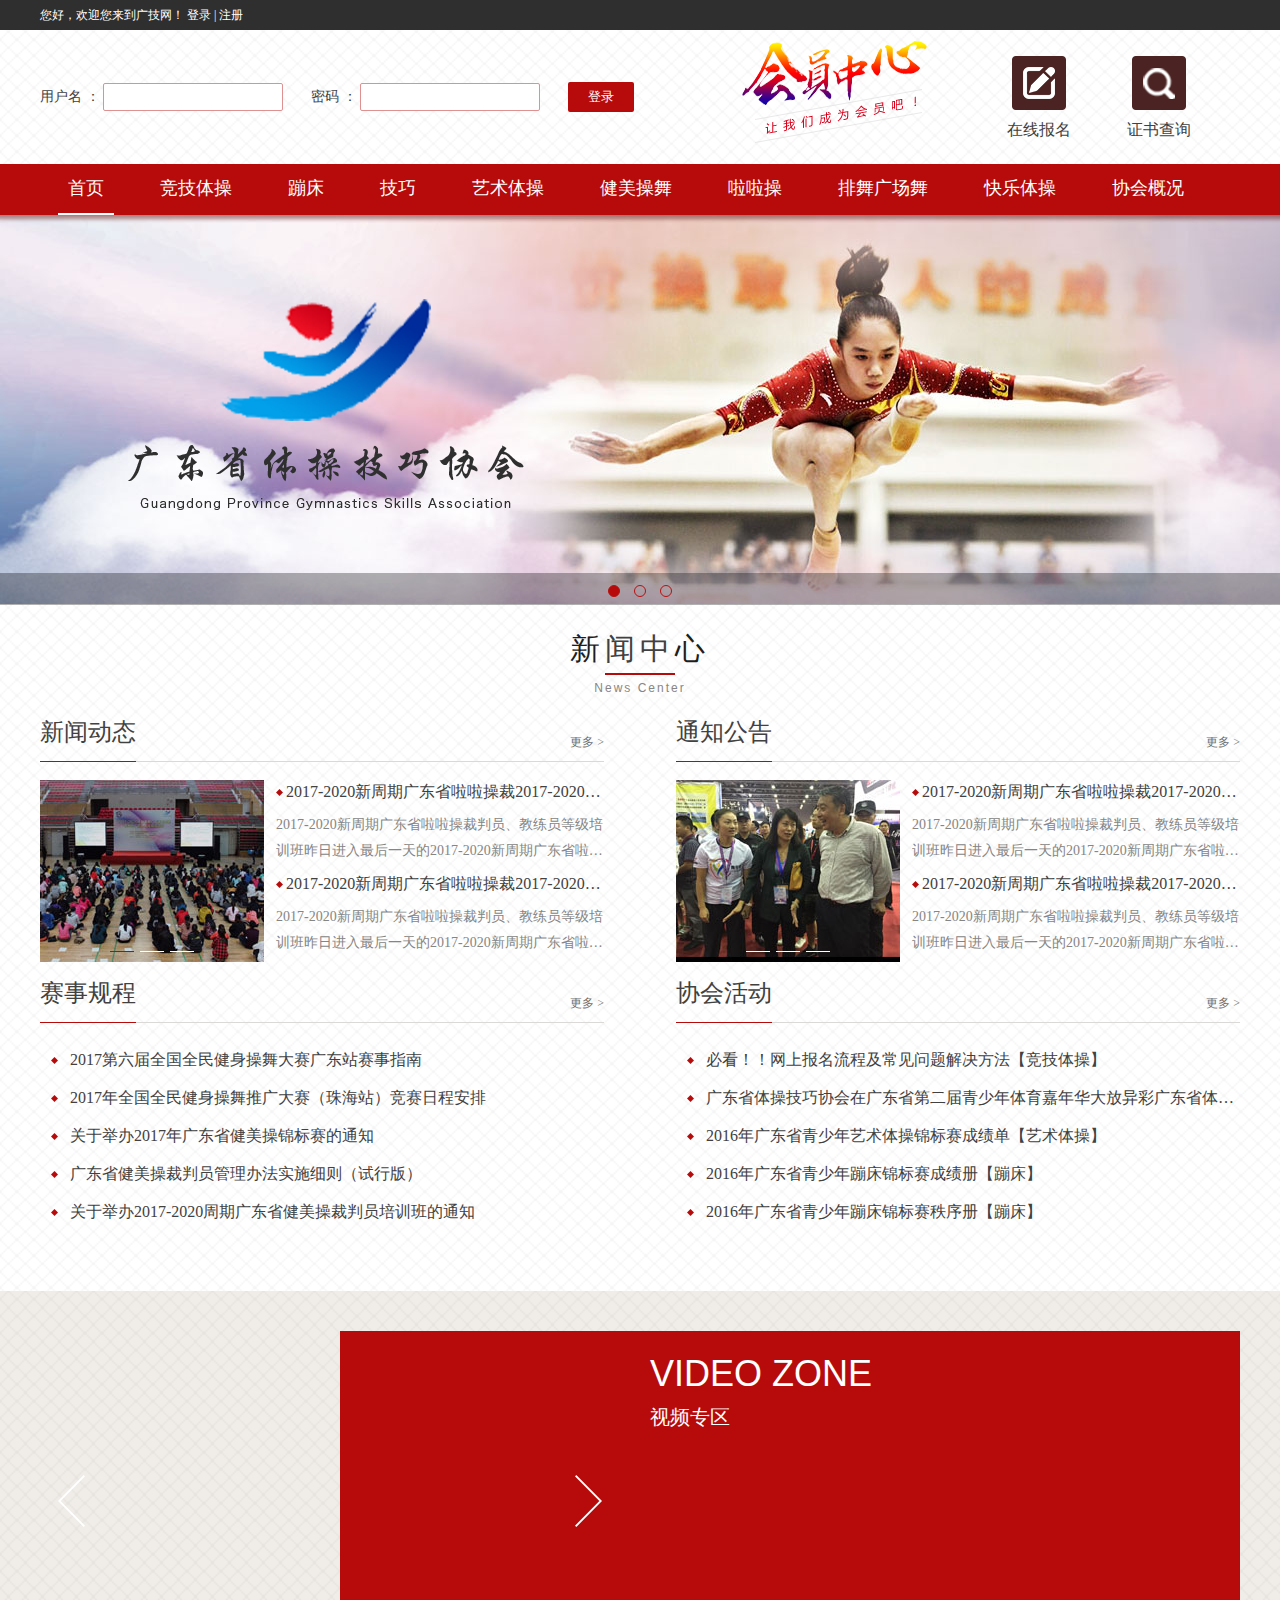
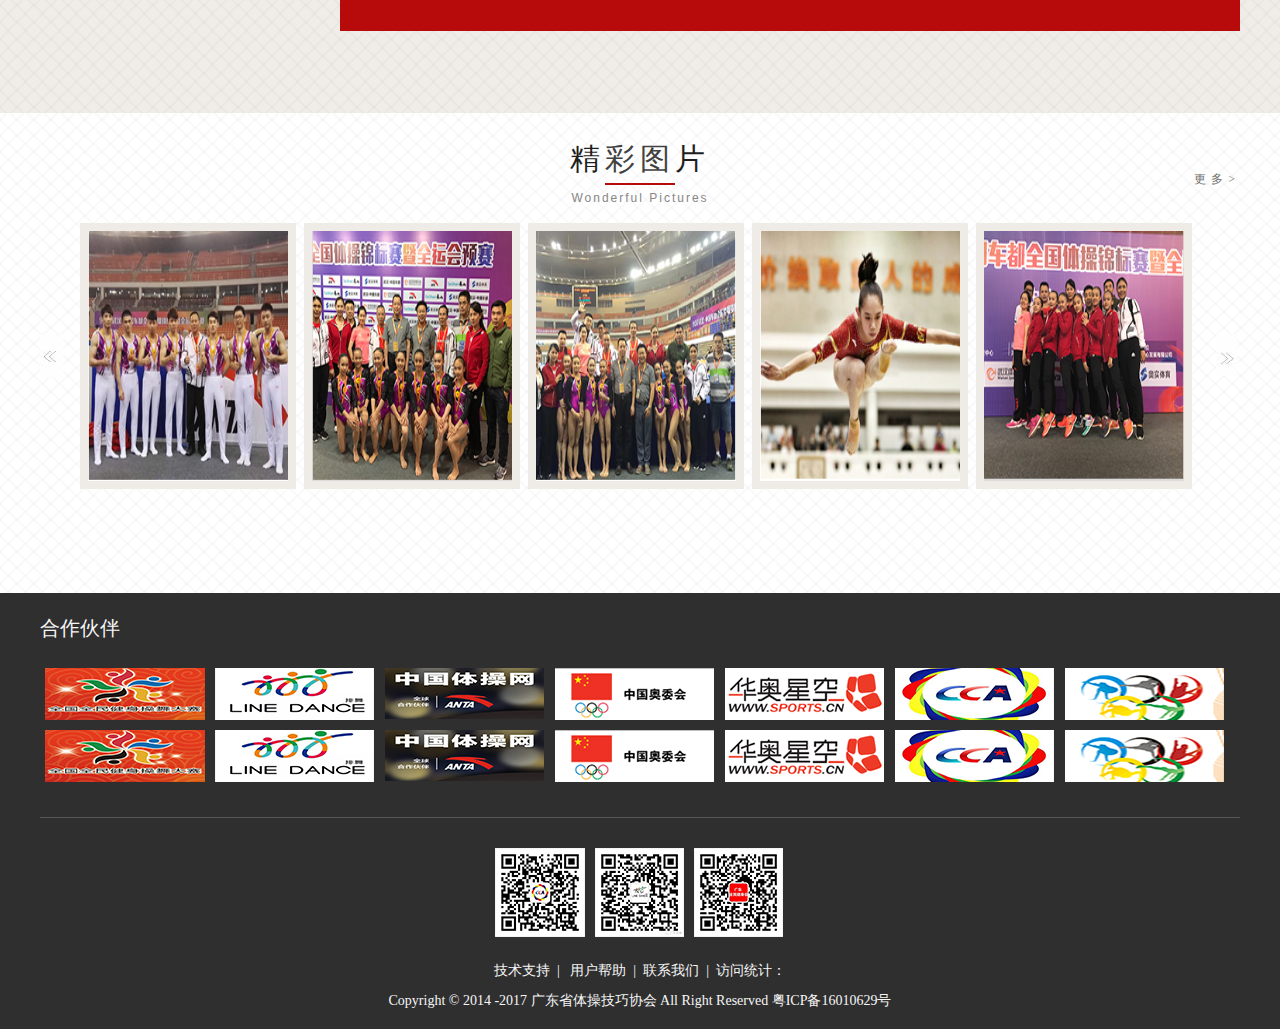
<file: index.html>
<html>
<head>
<title></title>
<meta charset="UTF-8"/>
<link rel="stylesheet" type="text/css" href="css/style.css"/>
<script src="js/jquery-1.11.1.js" type="text/javascript" charset="utf-8"></script>
<!--<script src="js/picjs.js" type="text/javascript" charset="utf-8"></script>-->
</head>
<body>
<!--top-->
<div class="top">
	<div class="login-bar">
		<p>您好，欢迎您来到广技网！ <a href="#">登录</a> | <a href="#">注册</a></p>
	</div>
	
	<div class="g-member">
		<div class="login">
			<form action="#">
				<label><a>用户名 ： <input type="text" class="inp"></a></label>
				<label><a>密码 ： <input type="password" class="inp"></a></label>
				<label><a><input type="submit" value="登录" class="btn"></a></label>
			</form>
		</div>
		<div class="pic">
			<img src="images/member.png" alt="会员中心" title="会员中心">
		</div>
		<div class="link">
			<a href="#" class="online">在线报名</a>
			<a href="#" class="check">证书查询</a>
		</div>
	</div>
	
	<div class="g-nav">
		<ul class="nav">
			<li><a href="index.html" class="active">首页</a></li>
			<li><a href="skill.html">竞技体操 </a></li>
			<li><a href="#">蹦床</a></li>
			<li><a href="#">技巧</a></li>
			<li><a href="#">艺术体操</a></li>
			<li><a href="#">健美操舞</a></li>
			<li><a href="#">啦啦操</a></li>
			<li><a href="#">排舞广场舞</a></li>
			<li><a href="#">快乐体操</a></li>
			<li><a href="#">协会概况</a></li>
		</ul>
	</div>
	
	<div class="g-banner" id="banner">
		<div class="banner picchange">
			<a href="#"><img src="images/banner01.jpg"></a>
			<a href="#"><img src="images/banner02.jpg"></a>
			<a href="#"><img src="images/banner03.jpg"></a>
		</div>
		<div class="logo">
			<img src="images/logo.png">
		</div>
		<div class="btn">
			<a href="javascript"></a>
			<a href="javascript"></a>
			<a href="javascript"></a>
		</div>
	</div>
</div>
<!--top-->



<script>
changePic();
	
function changePic(){
	var iNow=0;
	function fn1(){
		$('#banner .picchange img').fadeOut();
		$('#banner .btn a').attr('class','');
		$('#banner .picchange img:eq('+iNow+')').fadeIn();
		$('#banner .btn a:eq('+iNow+')').attr('class','active');	
	}
	fn1();
	
	$('#banner .btn a').mouseover(function(){
		iNow=$(this).index();
		fn1();
	})	
	var timer2=null;
	autoPlay();
	function autoPlay(){
		timer2=setInterval(function(){
			if(iNow==$('#banner .btn a').length-1){
				iNow=0;
			}else{
				iNow++;
			}
			
			fn1();
		},2000)
	}
	
	$('#banner').mouseover(function(){
		clearInterval(timer2);
	}).mouseout(function(){
		autoPlay();
	})
}


	
</script>


<!--content-->
<div class="content">
	<!--news-center-->
	<div class="news-center">
		<h1 class="u-title">
			<a>新<span>闻中</span>心</a>
			<div class="english">News Center</div>
		</h1>
		<!--news-list-->
		<div class="news-list">
			<!--left-->
			<div class="left">
				<h2 class="title">
					<span>新闻动态</span><a href="#">更多 ></a>
				</h2>
				<div id="pic2" class="detail">
					<div id="xwdt" class="pic">
						<div class="pic-list picchange">
							<img src="images/news01.jpg" style="display: block;">
							<img src="images/news02.jpg">
							<img src="images/news01.jpg">
						</div>
						<div class="btn">
							<a href="javascript" class="active"></a>
							<a href="javascript"></a>
							<a href="javascript"></a>
						</div>
					</div>
					<div class="text">
						<h3>2017-2020新周期广东省啦啦操裁2017-2020新周期广东省啦啦操裁</h3>
						<p>2017-2020新周期广东省啦啦操裁判员、教练员等级培训班昨日进入最后一天的2017-2020新周期广东省啦啦操裁判员、教练员等级培训班昨日进入最后一天的</p>
						<h3>2017-2020新周期广东省啦啦操裁2017-2020新周期广东省啦啦操裁</h3>
						<p>2017-2020新周期广东省啦啦操裁判员、教练员等级培训班昨日进入最后一天的2017-2020新周期广东省啦啦操裁判员、教练员等级培训班昨日进入最后一天的</p>
					</div>
				</div>
			</div>
			<!--left-->
			<!--right-->
			<div class="right">
				<h2 class="title">
					<span>通知公告</span><a href="#">更多 ></a>
				</h2>
				<div class="detail">
					<div id="tzgg" class="pic">
						<div class="pic-list picchange">
							<img src="images/news02.jpg"  style="display: block;">
							<img src="images/news01.jpg">
							<img src="images/news02.jpg">
						</div>
						<div class="btn">
							<a href="javascript"></a>
							<a href="javascript"></a>
							<a href="javascript"></a>
						</div>
					</div>
					<div class="text">
						<h3>2017-2020新周期广东省啦啦操裁2017-2020新周期广东省啦啦操裁</h3>
						<p>2017-2020新周期广东省啦啦操裁判员、教练员等级培训班昨日进入最后一天的2017-2020新周期广东省啦啦操裁判员、教练员等级培训班昨日进入最后一天的</p>
						<h3>2017-2020新周期广东省啦啦操裁2017-2020新周期广东省啦啦操裁</h3>
						<p>2017-2020新周期广东省啦啦操裁判员、教练员等级培训班昨日进入最后一天的2017-2020新周期广东省啦啦操裁判员、教练员等级培训班昨日进入最后一天的</p>
					</div>
				</div>
			</div>
			<!--right-->
		</div>
		<!--news-list-->
		<!--news-list-->
		<div class="news-list">
			<!--left-->
			<div class="left">
				<h2 class="title">
					<span>赛事规程</span><a href="#">更多 ></a>
				</h2>
				<div class="detail">
					<ul>
						<li><a href="#">2017第六届全国全民健身操舞大赛广东站赛事指南</a></li>
						<li><a href="#">2017年全国全民健身操舞推广大赛（珠海站）竞赛日程安排</a></li>
						<li><a href="#">关于举办2017年广东省健美操锦标赛的通知</a></li>
						<li><a href="#">广东省健美操裁判员管理办法实施细则（试行版）</a></li>
						<li><a href="#">关于举办2017-2020周期广东省健美操裁判员培训班的通知</a></li>
					</ul>
				</div>
			</div>
			<!--left-->
			<!--right-->
			<div class="right">
				<h2 class="title">
					<span>协会活动</span><a href="#">更多 ></a>
				</h2>
				<div class="detail">
					<ul>
						<li><a href="#">必看！！网上报名流程及常见问题解决方法【竞技体操】</a></li>
						<li><a href="#">广东省体操技巧协会在广东省第二届青少年体育嘉年华大放异彩广东省体操技巧协会在广东省第二届青少年体育嘉年华大放异彩</a></li>
						<li><a href="#">2016年广东省青少年艺术体操锦标赛成绩单【艺术体操】</a></li>
						<li><a href="#">2016年广东省青少年蹦床锦标赛成绩册【蹦床】</a></li>
						<li><a href="#">2016年广东省青少年蹦床锦标赛秩序册【蹦床】</a></li>
					</ul>
				</div>
			</div>
			<!--right-->
		</div>
		<!--news-list-->		
	</div>
	<!--news-center-->
	<!--video-->
	<div class="video">
		<!--video-list-->
		<div id="video" class="video-list">
			<!--sorce-->
			<div class="sorce">
				<video class="myVideo" controls poster="images/source.png" width="580" height="300">
					<source src="images/movie.ogg" type="video/ogg" />
					<p>Your browser does not support the video tag.</p>
				</video>
				
				<video class="myVideo" controls poster="images/pic1.png" width="580" height="300" >
					<source src="images/movie.ogg" type="video/ogg" />
					<p>Your browser does not support the video tag.</p>
				</video>
				
				<video class="myVideo" controls poster="images/pic2.png" width="580" height="300" >
					<source src="images/movie.ogg" type="video/ogg" />
					<p>Your browser does not support the video tag.</p>
				</video>
			</div>
			<!--sorce-->
			<div class="btn">
				<a href="javascript:" class="left"></a>
				<a href="javascript:" class="right"></a>
			</div>
			<div class="text-box">
				<h1><span class="english">VIDEO ZONE</span><span>视频专区</span></h1>
				<p>内容一内容一内容一内容一内容一内容一内容一</p>
				<p>内容二内容二内容二内容二内容二内容二内容二</p>
				<p>内容三内容三内容三内容三内容三内容三内容三</p>
			</div>
		</div>
		<!--video-list-->
	</div>
	<!--video-->

<style>
.wonderful .pic-list{position: relative; width: 1120px; margin: 0 auto; overflow: hidden; height: 278px;}
#scroll{ position: absolute; left: 0; top: 0;}
#scroll li{ float: left; width: 224px; height: 278px;}
#scroll li img{ width: 200px; height: 250px; border: 8px solid #efece7;}
.wonderful .btn{ width: 100%; height: 42px; position: absolute; left: 0; top: 112px;}
.wonderful .btn a{ width: 24px; height: 42px;}
#prveP{ float: left; background: url(images/PreBtn.jpg) no-repeat;}
#nextP{ float: right; background: url(images/NextBtn.jpg) no-repeat;}
.u-title{ position: relative;}
.u-title .more{ position: absolute; top: 20px; right: 0; color: #6e6e6e; font-size: 12px;}
</style>
	<!--wonderful-->
	<div class="wonderful">
		<h1 class="u-title">
			<a>精<span>彩图</span>片</a>
			<div class="english">Wonderful Pictures</div>
			<a class="more" href="#">更多></a>
		</h1>
		<div class="pic">
			<div class="pic-list">
				<ul id="scroll">
					<li><a href="#"><img src="images/pic1.png"></a></li>
					<li><a href="#"><img src="images/pic2.png"></a></li>
					<li><a href="#"><img src="images/pic3.png"></a></li>
					<li><a href="#"><img src="images/pic4.png"></a></li>
					<li><a href="#"><img src="images/pic5.png"></a></li>
					<li><a href="#"><img src="images/pic6.png"></a></li>
					<li><a href="#"><img src="images/pic7.png"></a></li>
				</ul>
			</div>
			<div class="btn">
				<a href="javascript:" id="prveP"></a>
				<a href="javascript:" id="nextP"></a>
			</div>
		</div>
	</div>
	<!--wonderful-->
</div>
<!--content-->

<script>
var oneWidth=$('#scroll li').outerWidth();
var num=5;
var btn=true;
var timer1=null;
function setWidth(){
	$('#scroll').width(oneWidth*($('#scroll li').length));
}
setWidth();

auto();
function auto(){
	timer1=setInterval(toNext,3000);
}


$('#nextP').click(function(){
	clearInterval(timer1);
	toNext();	
}).mouseout(function(){
	auto();
});


$('#prveP').click(function(){
	clearInterval(timer1);
	if(btn){
		for(var i=0;i<num;i++){
			var oLi=$('#scroll li').eq(num).clone(true);
			$('#scroll').prepend(oLi);
			$('#scroll').css('left',-num*oneWidth);
			setWidth();
		};
		
		btn=false;
	};
	
	$('#scroll').animate({'left':0},function(){
		for(var i=0;i<num;i++){
			$('#scroll li').eq($('#scroll li').length-1).remove();
			btn=true;
		}
	})
	
}).mouseout(function(){
	auto();
})

function toNext(){
	if(btn){
		for(var i=0;i<num;i++){
			var oLi=$('#scroll li').eq(i).clone(true);
			$('#scroll').append(oLi);
			setWidth();
		};
		btn=false;
	};
	
	$('#scroll').animate({'left':-num*oneWidth},function(){
		for(var i=0;i<num;i++){
			$('#scroll li').eq(0).remove();
			$('#scroll').css('left',0);
			btn=true;
		}
	})
}

</script>
<!--footer-->
<div class="footer">
	<div class="list">
		<p>合作伙伴</p>
		<div class="friend-link">
			<a href="#" class="link1"></a>
			<a href="#" class="link2"></a>
			<a href="#" class="link3"></a>
			<a href="#" class="link4"></a>
			<a href="#" class="link5"></a>
			<a href="#" class="link6"></a>
			<a href="#" class="link7"></a>
			<a href="#" class="link8"></a>
			<a href="#" class="link9"></a>
			<a href="#" class="link10"></a>
			<a href="#" class="link11"></a>
			<a href="#" class="link12"></a>
			<a href="#" class="link13"></a>
			<a href="#" class="link14"></a>
		</div>
		<div class="code">
			<img src="images/code01.png">
			<img src="images/code02.png">
			<img src="images/code03.png">
		</div>
		<div class="menu">
			<a href="#">技术支持</a>&nbsp;&nbsp;|&nbsp;&nbsp; <a href="#">用户帮助</a>&nbsp;&nbsp;|&nbsp;&nbsp;<a href="#">联系我们</a>&nbsp;&nbsp;|&nbsp;&nbsp;<a href="#">访问统计：</a>
		</div>
		<div class="copyright">
			Copyright © 2014 -2017 广东省体操技巧协会 All Right Reserved 粤ICP备16010629号
		</div>
	</div>
</div>
<!--footer-->
<!--<script>
changepic("xwdt");
changepic("tzgg");

var oVideo=document.getElementById("video");
var aVideo=oVideo.getElementsByClassName("myVideo");
var oBtn=oVideo.getElementsByClassName("btn")[0];
var aBtn=oBtn.getElementsByTagName("a");
var oText=oVideo.getElementsByClassName("text-box")[0];
var aText=oText.getElementsByTagName("p");
var n=0;
function fnstart(){
	for (var i=0;i<aVideo.length;i++) {
		aVideo[i].style.display="none";
		aText[i].style.display="none";
	}
	aVideo[n].style.display="block";
	aText[n].style.display="block";
}

fnstart();
aBtn[1].onclick=function(){
	n++;
	n%=aVideo.length;
	fnstart();
}
aBtn[0].onclick=function(){
	if (n==0) {
		n=aVideo.length-1;
	} else{
		n--;
	}			
	fnstart();
}



</script>-->
</body>
</html>
</file>
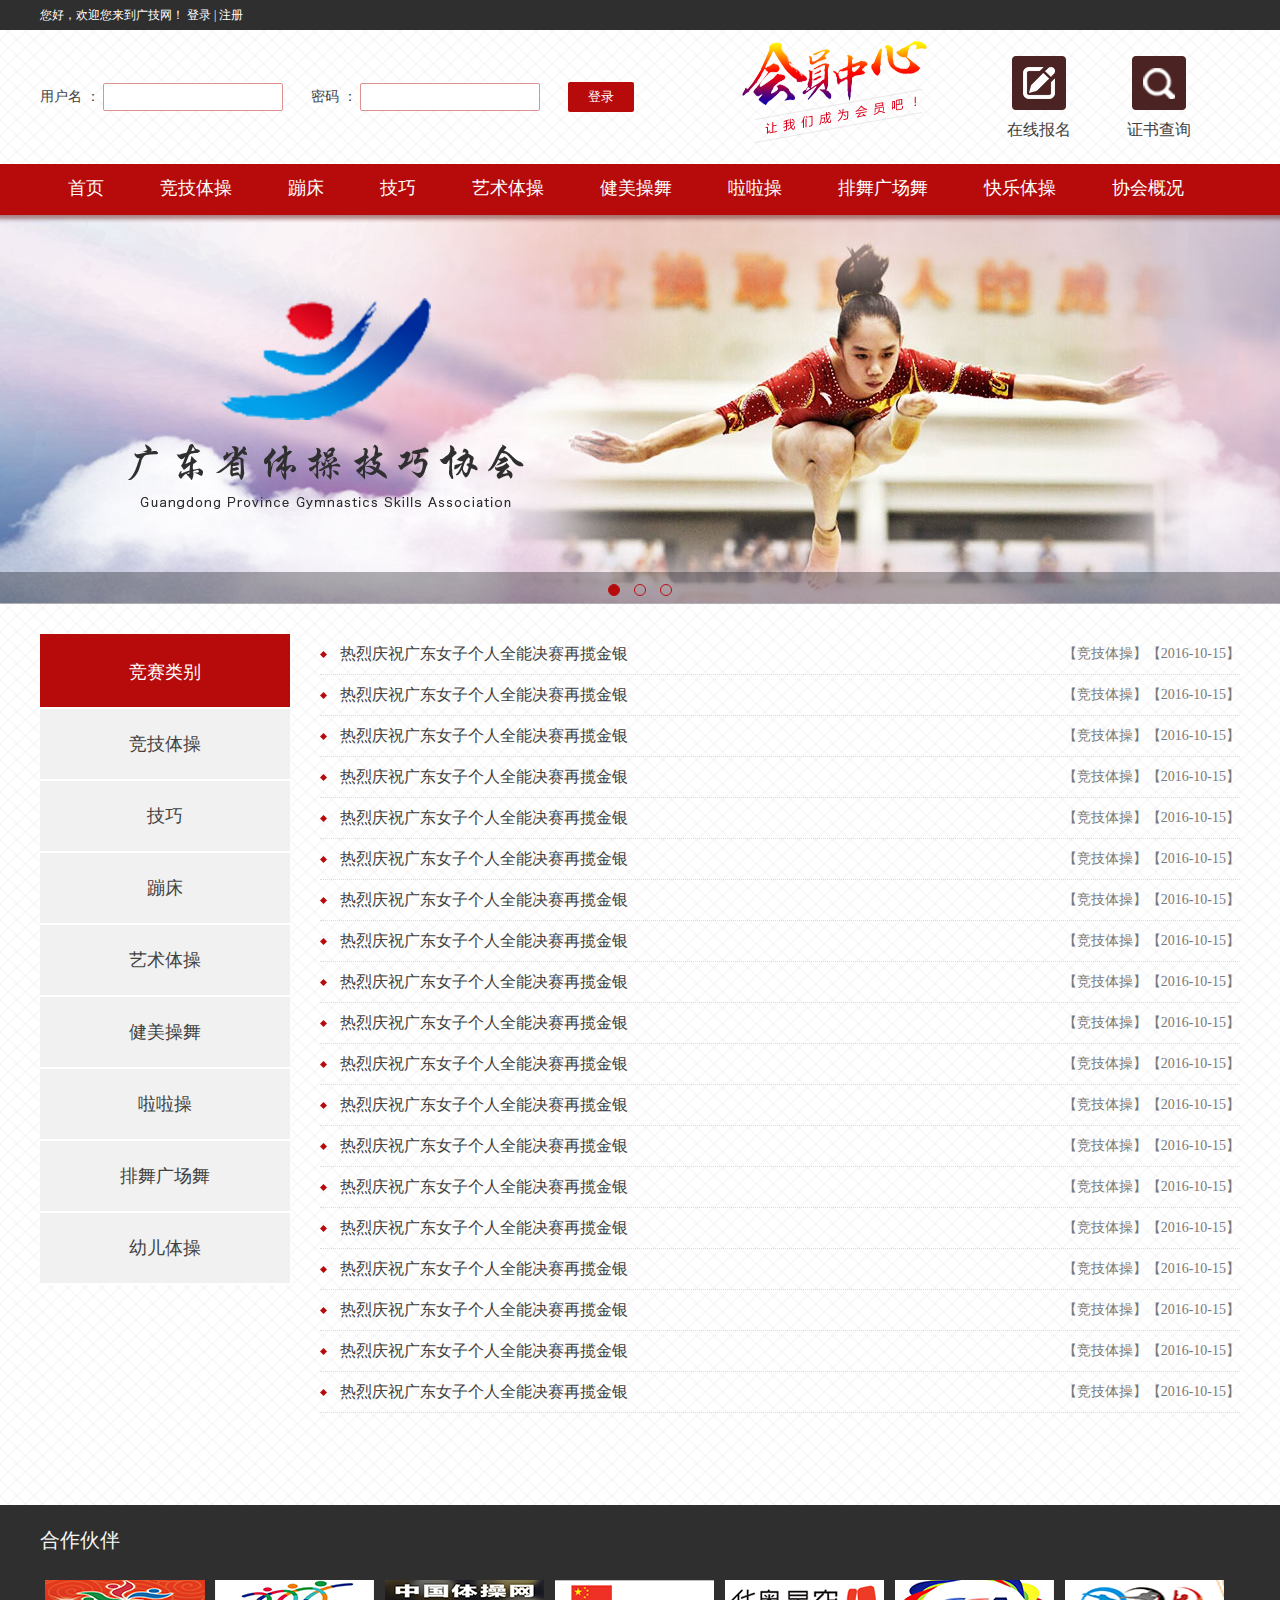
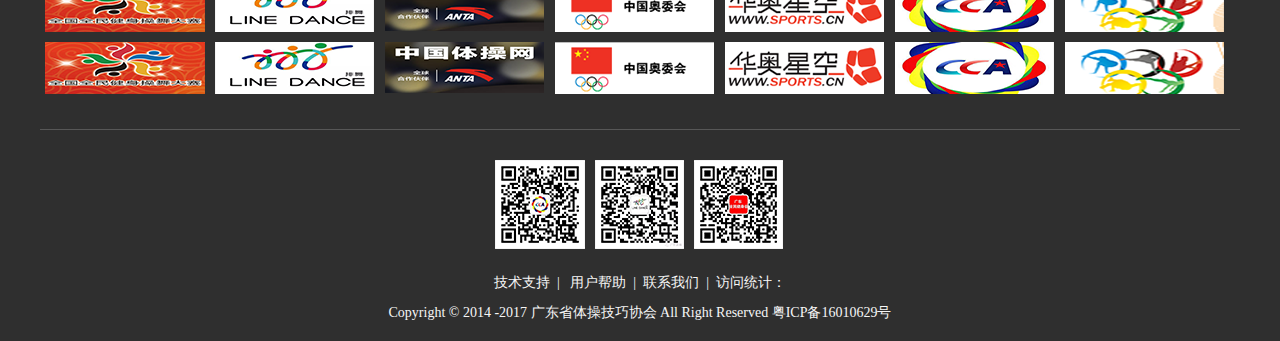
<file: more.html>
<html>
<head>
<title></title>
<meta charset="UTF-8"/>
<link rel="stylesheet" type="text/css" href="css/style.css"/>
<script src="js/picjs.js" type="text/javascript" charset="utf-8"></script>
</head>
<body>
<!--top-->
<div class="top">
	<div class="login-bar">
		<p>您好，欢迎您来到广技网！ <a href="#">登录</a> | <a href="#">注册</a></p>
	</div>
	
	<div class="g-member">
		<div class="login">
			<form action="#">
				<label><a>用户名 ： <input type="text" class="inp"></a></label>
				<label><a>密码 ： <input type="password" class="inp"></a></label>
				<label><a><input type="submit" value="登录" class="btn"></a></label>
			</form>
		</div>
		<div class="pic">
			<img src="images/member.png" alt="会员中心" title="会员中心">
		</div>
		<div class="link">
			<a href="#" class="online">在线报名</a>
			<a href="#" class="check">证书查询</a>
		</div>
	</div>
	
	<div class="g-nav">
		<ul class="nav">
			<li><a href="index.html">首页</a></li>
			<li><a href="skill.html">竞技体操 </a></li>
			<li><a href="#">蹦床</a></li>
			<li><a href="#">技巧</a></li>
			<li><a href="#">艺术体操</a></li>
			<li><a href="#">健美操舞</a></li>
			<li><a href="#">啦啦操</a></li>
			<li><a href="#">排舞广场舞</a></li>
			<li><a href="#">快乐体操</a></li>
			<li><a href="#">协会概况</a></li>
		</ul>
	</div>
	
	<div class="g-banner" id="banner">
		<div class="banner picchange">
			<a href="#"><img src="images/banner01.jpg"></a>
			<a href="#"><img src="images/banner02.jpg"></a>
			<a href="#"><img src="images/banner03.jpg"></a>
		</div>
		<div class="logo">
			<img src="images/logo.png">
		</div>
		<div class="btn">
			<a href="javascript"></a>
			<a href="javascript"></a>
			<a href="javascript"></a>
		</div>
	</div>
</div>
<!--top-->

<!--content-->
<div class="content">
	<div class="skills">
		<div id="menu" class="left-menu left">
			<a href="javascript:" class="active">竞赛类别</a>
			<a href="javascript:">竞技体操</a>
			<a href="javascript:">技巧</a>
			<a href="javascript:">蹦床</a>
			<a href="javascript:">艺术体操</a>
			<a href="javascript:">健美操舞</a>
			<a href="javascript:">啦啦操</a>
			<a href="javascript:">排舞广场舞</a>
			<a href="javascript:">幼儿体操</a>
		</div>
		<div class="skill-list right">						
			<ul class="regulations more">
				<li><a href="#">热烈庆祝广东女子个人全能决赛再揽金银</a><span class="right">【2016-10-15】</span><span class="right">【竞技体操】</span></li>
				<li><a href="#">热烈庆祝广东女子个人全能决赛再揽金银</a><span class="right">【2016-10-15】</span><span class="right">【竞技体操】</span></li>
				<li><a href="#">热烈庆祝广东女子个人全能决赛再揽金银</a><span class="right">【2016-10-15】</span><span class="right">【竞技体操】</span></li>
				<li><a href="#">热烈庆祝广东女子个人全能决赛再揽金银</a><span class="right">【2016-10-15】</span><span class="right">【竞技体操】</span></li>
				<li><a href="#">热烈庆祝广东女子个人全能决赛再揽金银</a><span class="right">【2016-10-15】</span><span class="right">【竞技体操】</span></li>
				<li><a href="#">热烈庆祝广东女子个人全能决赛再揽金银</a><span class="right">【2016-10-15】</span><span class="right">【竞技体操】</span></li>
				<li><a href="#">热烈庆祝广东女子个人全能决赛再揽金银</a><span class="right">【2016-10-15】</span><span class="right">【竞技体操】</span></li>
				<li><a href="#">热烈庆祝广东女子个人全能决赛再揽金银</a><span class="right">【2016-10-15】</span><span class="right">【竞技体操】</span></li>
				<li><a href="#">热烈庆祝广东女子个人全能决赛再揽金银</a><span class="right">【2016-10-15】</span><span class="right">【竞技体操】</span></li>
				<li><a href="#">热烈庆祝广东女子个人全能决赛再揽金银</a><span class="right">【2016-10-15】</span><span class="right">【竞技体操】</span></li>
				<li><a href="#">热烈庆祝广东女子个人全能决赛再揽金银</a><span class="right">【2016-10-15】</span><span class="right">【竞技体操】</span></li>
				<li><a href="#">热烈庆祝广东女子个人全能决赛再揽金银</a><span class="right">【2016-10-15】</span><span class="right">【竞技体操】</span></li>
				<li><a href="#">热烈庆祝广东女子个人全能决赛再揽金银</a><span class="right">【2016-10-15】</span><span class="right">【竞技体操】</span></li>
				<li><a href="#">热烈庆祝广东女子个人全能决赛再揽金银</a><span class="right">【2016-10-15】</span><span class="right">【竞技体操】</span></li>
				<li><a href="#">热烈庆祝广东女子个人全能决赛再揽金银</a><span class="right">【2016-10-15】</span><span class="right">【竞技体操】</span></li>
				<li><a href="#">热烈庆祝广东女子个人全能决赛再揽金银</a><span class="right">【2016-10-15】</span><span class="right">【竞技体操】</span></li>
				<li><a href="#">热烈庆祝广东女子个人全能决赛再揽金银</a><span class="right">【2016-10-15】</span><span class="right">【竞技体操】</span></li>
				<li><a href="#">热烈庆祝广东女子个人全能决赛再揽金银</a><span class="right">【2016-10-15】</span><span class="right">【竞技体操】</span></li>
				<li><a href="#">热烈庆祝广东女子个人全能决赛再揽金银</a><span class="right">【2016-10-15】</span><span class="right">【竞技体操】</span></li>
				
			</ul>
		</div>
	</div>
</div>
<!--content-->
<!--footer-->
<div class="footer">
	<div class="list">
		<p>合作伙伴</p>
		<div class="friend-link">
			<a href="#" class="link1"></a>
			<a href="#" class="link2"></a>
			<a href="#" class="link3"></a>
			<a href="#" class="link4"></a>
			<a href="#" class="link5"></a>
			<a href="#" class="link6"></a>
			<a href="#" class="link7"></a>
			<a href="#" class="link8"></a>
			<a href="#" class="link9"></a>
			<a href="#" class="link10"></a>
			<a href="#" class="link11"></a>
			<a href="#" class="link12"></a>
			<a href="#" class="link13"></a>
			<a href="#" class="link14"></a>
		</div>
		<div class="code">
			<img src="images/code01.png">
			<img src="images/code02.png">
			<img src="images/code03.png">
		</div>
		<div class="menu">
			<a href="#">技术支持</a>&nbsp;&nbsp;|&nbsp;&nbsp; <a href="#">用户帮助</a>&nbsp;&nbsp;|&nbsp;&nbsp;<a href="#">联系我们</a>&nbsp;&nbsp;|&nbsp;&nbsp;<a href="#">访问统计：</a>
		</div>
		<div class="copyright">
			Copyright © 2014 -2017 广东省体操技巧协会 All Right Reserved 粤ICP备16010629号
		</div>
	</div>
</div>
<!--footer-->
<script>
changebg()		
</script>
</body>
</html>
</file>
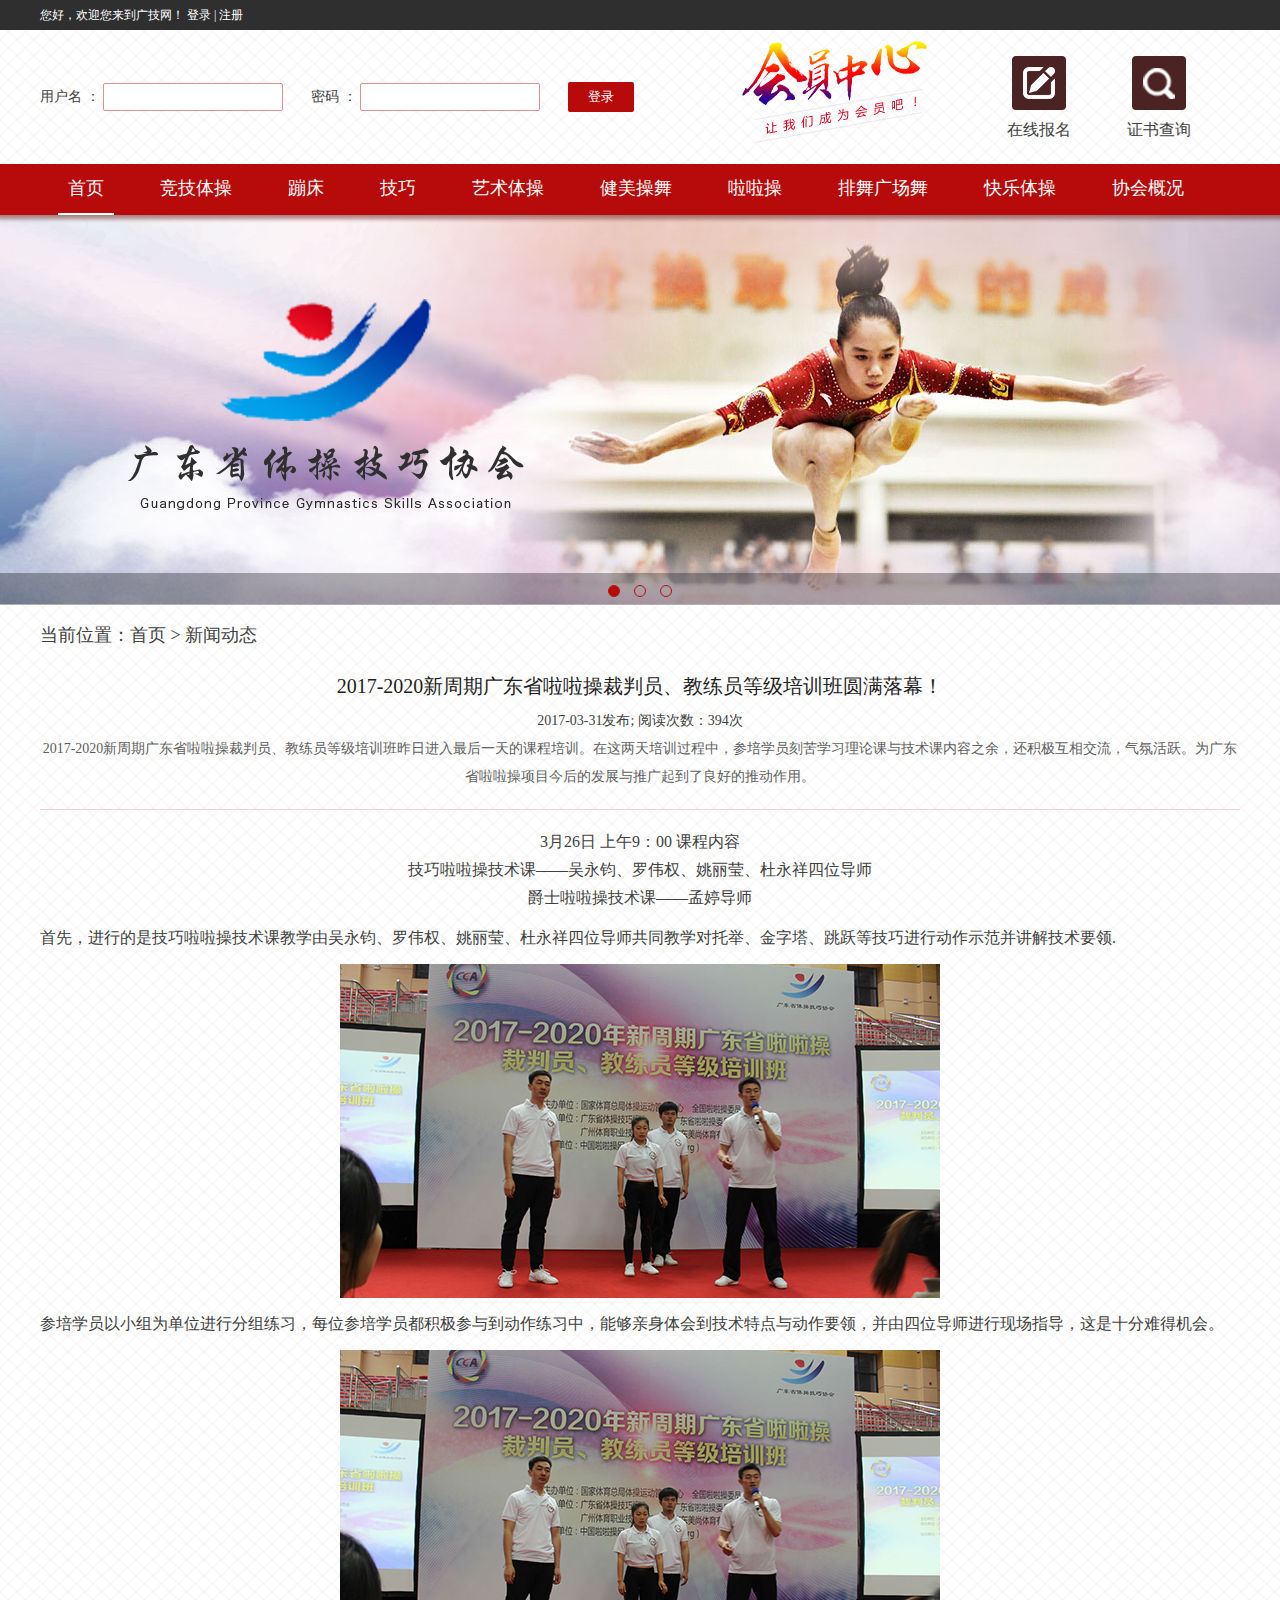
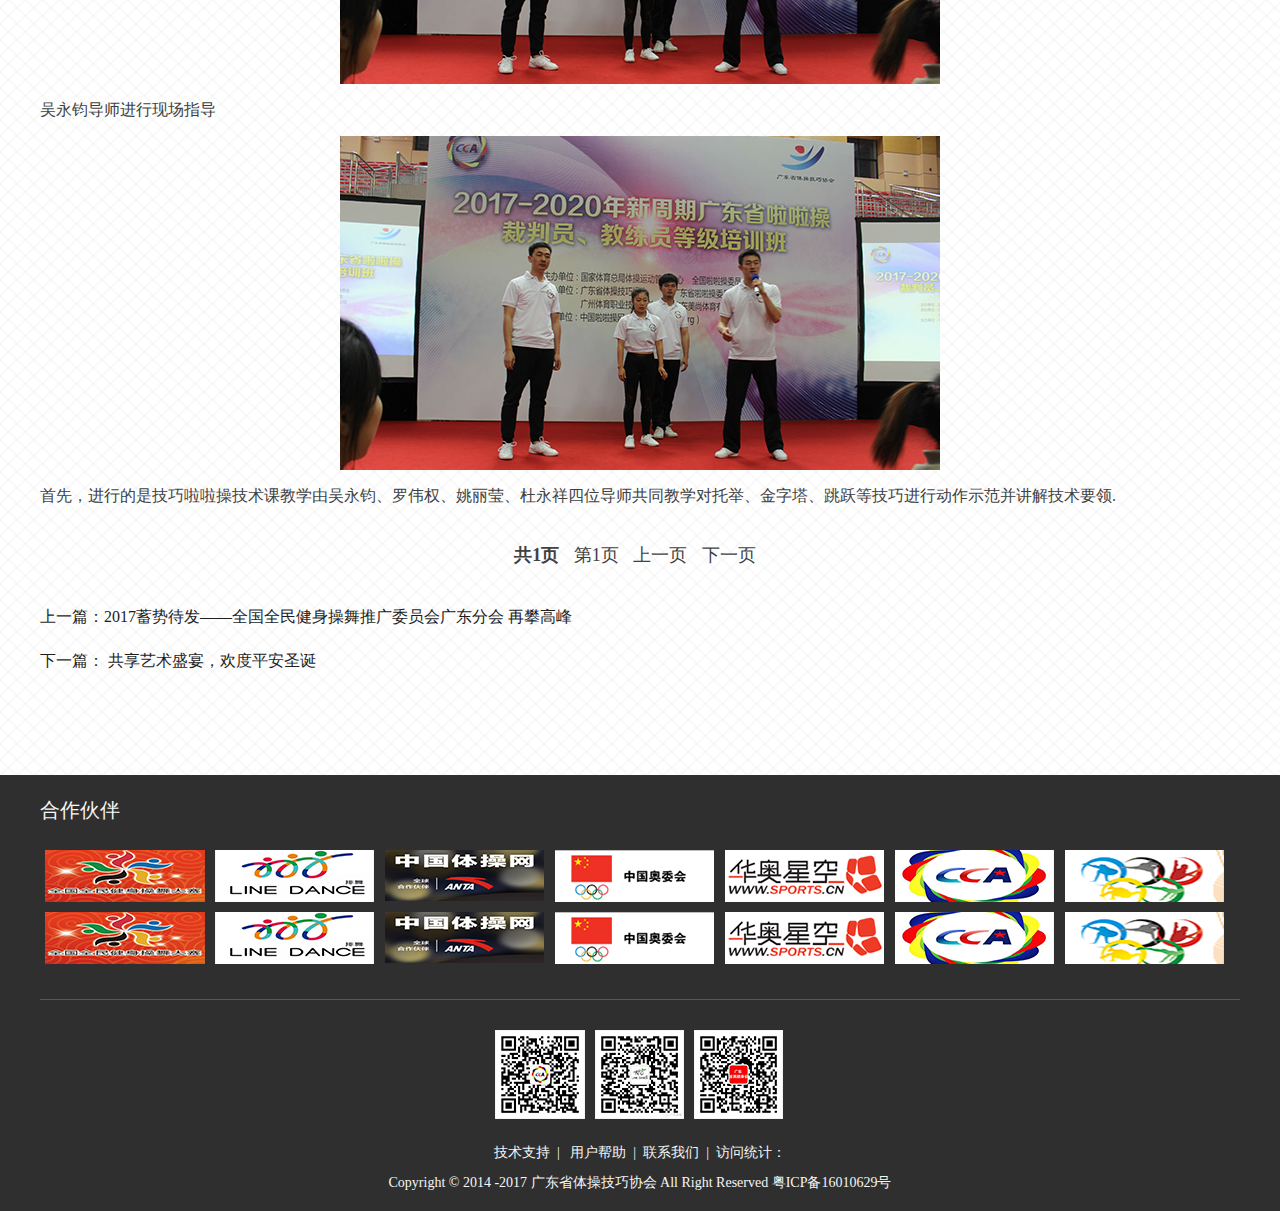
<file: news.html>
<html>
<head>
<title></title>
<meta charset="UTF-8"/>
<link rel="stylesheet" type="text/css" href="css/style.css"/>
<script src="js/picjs.js" type="text/javascript" charset="utf-8"></script>
</head>
<body>
<!--top-->
<div class="top">
	<div class="login-bar">
		<p>您好，欢迎您来到广技网！ <a href="#">登录</a> | <a href="#">注册</a></p>
	</div>
	
	<div class="g-member">
		<div class="login">
			<form action="#">
				<label><a>用户名 ： <input type="text" class="inp"></a></label>
				<label><a>密码 ： <input type="password" class="inp"></a></label>
				<label><a><input type="submit" value="登录" class="btn"></a></label>
			</form>
		</div>
		<div class="pic">
			<img src="images/member.png" alt="会员中心" title="会员中心">
		</div>
		<div class="link">
			<a href="#" class="online">在线报名</a>
			<a href="#" class="check">证书查询</a>
		</div>
	</div>
	
	<div class="g-nav">
		<ul class="nav">
			<li><a href="index.html" class="active">首页</a></li>
			<li><a href="skill.html">竞技体操 </a></li>
			<li><a href="#">蹦床</a></li>
			<li><a href="#">技巧</a></li>
			<li><a href="#">艺术体操</a></li>
			<li><a href="#">健美操舞</a></li>
			<li><a href="#">啦啦操</a></li>
			<li><a href="#">排舞广场舞</a></li>
			<li><a href="#">快乐体操</a></li>
			<li><a href="#">协会概况</a></li>
		</ul>
	</div>
	
	<div class="g-banner" id="banner">
		<div class="banner picchange">
			<a href="#"><img src="images/banner01.jpg"></a>
			<a href="#"><img src="images/banner02.jpg"></a>
			<a href="#"><img src="images/banner03.jpg"></a>
		</div>
		<div class="logo">
			<img src="images/logo.png">
		</div>
		<div class="btn">
			<a href="javascript"></a>
			<a href="javascript"></a>
			<a href="javascript"></a>
		</div>
	</div>
</div>
<!--top-->

<!--content-->
<div class="content">
	<div class="news">
		<p class="location">
			当前位置：<a href="index.html">首页</a> > <a href="news.html">新闻动态</a>
		</p>
		<div id="frameContent" class="article">
			<h1>2017-2020新周期广东省啦啦操裁判员、教练员等级培训班圆满落幕！</h1>
			<div class="info">
				<span class="time">2017-03-31发布;</span>
				<span class="sum">阅读次数：394次</span>
			</div>
			<div class="tip">
				2017-2020新周期广东省啦啦操裁判员、教练员等级培训班昨日进入最后一天的课程培训。在这两天培训过程中，参培学员刻苦学习理论课与技术课内容之余，还积极互相交流，气氛活跃。为广东省啦啦操项目今后的发展与推广起到了良好的推动作用。
			</div>
			<div class="title">
				<span>3月26日 上午9：00 课程内容</span>
				<span>技巧啦啦操技术课——吴永钧、罗伟权、姚丽莹、杜永祥四位导师</span>
				<span>爵士啦啦操技术课——孟婷导师</span>
			</div>
			<p>首先，进行的是技巧啦啦操技术课教学由吴永钧、罗伟权、姚丽莹、杜永祥四位导师共同教学对托举、金字塔、跳跃等技巧进行动作示范并讲解技术要领.</p>
			<p><img src="images/article.png"></p>
			<p>参培学员以小组为单位进行分组练习，每位参培学员都积极参与到动作练习中，能够亲身体会到技术特点与动作要领，并由四位导师进行现场指导，这是十分难得机会。</p>
			<p><img src="images/article.png"></p>
			<p>吴永钧导师进行现场指导</p>
			<p><img src="images/article.png"></p>
			<p>首先，进行的是技巧啦啦操技术课教学由吴永钧、罗伟权、姚丽莹、杜永祥四位导师共同教学对托举、金字塔、跳跃等技巧进行动作示范并讲解技术要领.</p>
			<p><img src="images/article.png"></p>
			<p>参培学员以小组为单位进行分组练习，每位参培学员都积极参与到动作练习中，能够亲身体会到技术特点与动作要领，并由四位导师进行现场指导，这是十分难得机会。</p>
			<p><img src="images/article.png"></p>
			<p>吴永钧导师进行现场指导</p>
			<p><img src="images/article.png"></p>
			<p>首先，进行的是技巧啦啦操技术课教学由吴永钧、罗伟权、姚丽莹、杜永祥四位导师共同教学对托举、金字塔、跳跃等技巧进行动作示范并讲解技术要领.</p>
			<p><img src="images/article.png"></p>
			<p>参培学员以小组为单位进行分组练习，每位参培学员都积极参与到动作练习中，能够亲身体会到技术特点与动作要领，并由四位导师进行现场指导，这是十分难得机会。</p>
			<p><img src="images/article.png"></p>
			<p>吴永钧导师进行现场指导</p>
			<p><img src="images/article.png"></p>
		</div>
		<div id="pages">分页 页数</div>
		<div class="link">
			<a href="#">上一篇：2017蓄势待发——全国全民健身操舞推广委员会广东分会 再攀高峰</a>
			<a href="#">下一篇： 共享艺术盛宴，欢度平安圣诞</a>
		</div>
	</div>
			
	
</div>
<!--content-->
<!--footer-->
<div class="footer">
	<div class="list">
		<p>合作伙伴</p>
		<div class="friend-link">
			<a href="#" class="link1"></a>
			<a href="#" class="link2"></a>
			<a href="#" class="link3"></a>
			<a href="#" class="link4"></a>
			<a href="#" class="link5"></a>
			<a href="#" class="link6"></a>
			<a href="#" class="link7"></a>
			<a href="#" class="link8"></a>
			<a href="#" class="link9"></a>
			<a href="#" class="link10"></a>
			<a href="#" class="link11"></a>
			<a href="#" class="link12"></a>
			<a href="#" class="link13"></a>
			<a href="#" class="link14"></a>
		</div>
		<div class="code">
			<img src="images/code01.png">
			<img src="images/code02.png">
			<img src="images/code03.png">
		</div>
		<div class="menu">
			<a href="#">技术支持</a>&nbsp;&nbsp;|&nbsp;&nbsp; <a href="#">用户帮助</a>&nbsp;&nbsp;|&nbsp;&nbsp;<a href="#">联系我们</a>&nbsp;&nbsp;|&nbsp;&nbsp;<a href="#">访问统计：</a>
		</div>
		<div class="copyright">
			Copyright © 2014 -2017 广东省体操技巧协会 All Right Reserved 粤ICP备16010629号
		</div>
	</div>
</div>
<!--footer-->
</body>
<script>	
	var obj = document.getElementById("frameContent");  //获取内容层
	var pages = document.getElementById("pages");         //获取翻页层
	var pgindex=1;                                      //当前页
	var allpages = Math.ceil(parseInt(obj.scrollHeight)/parseInt(obj. offsetHeight));//获取页面数量		
	pages.innerHTML = "<b>共"+allpages+"页</b> ";     //输出页面数量
	for (var i=1;i<=allpages;i++){
	        pages.innerHTML += "<a href=\"javascript:showPage('"+i+"');\">第"+i+"页</a> ";
	//循环输出第几页
	    }
	pages.innerHTML += " <a href=\"javascript:gotopage('-1');\">上一页</a>  <a href=\"javascript:gotopage('1');\">下一页</a>"
	
</script>
</html>
</file>
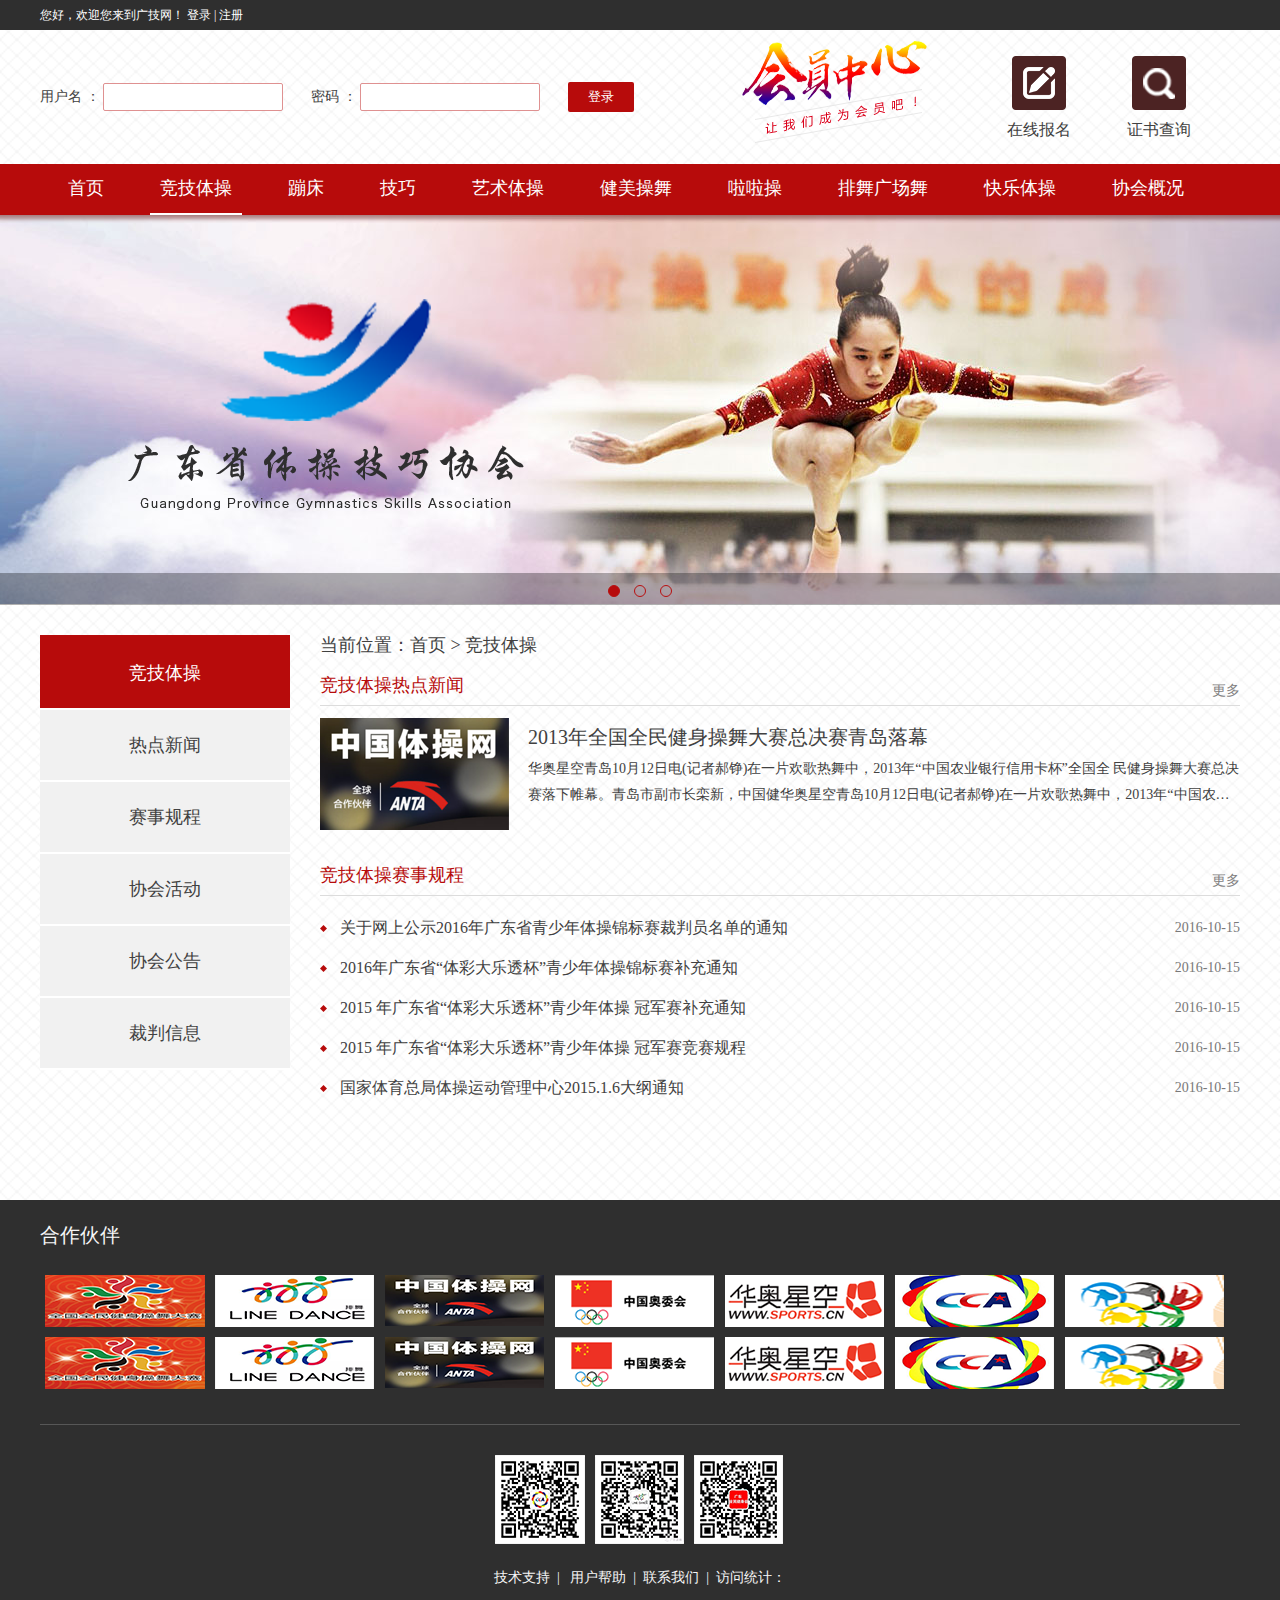
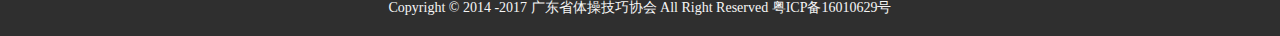
<file: skill.html>
<html>
<head>
<title></title>
<meta charset="UTF-8"/>
<link rel="stylesheet" type="text/css" href="css/style.css"/>
<script src="js/picjs.js" type="text/javascript" charset="utf-8"></script>
</head>
<body>
<!--top-->
<div class="top">
	<div class="login-bar">
		<p>您好，欢迎您来到广技网！ <a href="#">登录</a> | <a href="#">注册</a></p>
	</div>
	
	<div class="g-member">
		<div class="login">
			<form action="#">
				<label><a>用户名 ： <input type="text" class="inp"></a></label>
				<label><a>密码 ： <input type="password" class="inp"></a></label>
				<label><a><input type="submit" value="登录" class="btn"></a></label>
			</form>
		</div>
		<div class="pic">
			<img src="images/member.png" alt="会员中心" title="会员中心">
		</div>
		<div class="link">
			<a href="#" class="online">在线报名</a>
			<a href="#" class="check">证书查询</a>
		</div>
	</div>
	
	<div class="g-nav">
		<ul class="nav">
			<li><a href="index.html">首页</a></li>
			<li><a href="skill.html" class="active">竞技体操 </a></li>
			<li><a href="#">蹦床</a></li>
			<li><a href="#">技巧</a></li>
			<li><a href="#">艺术体操</a></li>
			<li><a href="#">健美操舞</a></li>
			<li><a href="#">啦啦操</a></li>
			<li><a href="#">排舞广场舞</a></li>
			<li><a href="#">快乐体操</a></li>
			<li><a href="#">协会概况</a></li>
		</ul>
	</div>
	
	<div class="g-banner" id="banner">
		<div class="banner picchange">
			<a href="#"><img src="images/banner01.jpg"></a>
			<a href="#"><img src="images/banner02.jpg"></a>
			<a href="#"><img src="images/banner03.jpg"></a>
		</div>
		<div class="logo">
			<img src="images/logo.png">
		</div>
		<div class="btn">
			<a href="javascript"></a>
			<a href="javascript"></a>
			<a href="javascript"></a>
		</div>
	</div>
</div>
<!--top-->

<!--content-->
<div class="content">
	<div class="skills">
		<div id="menu" class="left-menu left">
			<a href="skill.html" class="active">竞技体操</a>
			<a href="news.html">热点新闻</a>
			<a href="#">赛事规程</a>
			<a href="#">协会活动</a>
			<a href="#">协会公告</a>
			<a href="#">裁判信息</a>
		</div>
		<div class="skill-list right">
			<p class="location">
				当前位置：<a href="index.html">首页</a> > <a href="skill.html">竞技体操</a>
			</p>
			<h3 class="title">
				竞技体操热点新闻<a href="#" class="right">更多</a>
			</h3>
			<div class="hot">
				<img src="images/hot.png">
				<div class="text">
					<h3>2013年全国全民健身操舞大赛总决赛青岛落幕</h3>
					<p><a href="#">华奥星空青岛10月12日电(记者郝铮)在一片欢歌热舞中，2013年“中国农业银行信用卡杯”全国全
民健身操舞大赛总决赛落下帷幕。青岛市副市长栾新，中国健华奥星空青岛10月12日电(记者郝铮)在一片欢歌热舞中，2013年“中国农业银行信用卡杯”全国全
民健身操舞大赛总决赛落下帷幕。青岛市副市长栾新，中国健</a>
					</p>
				</div>
			</div>
			<h3 class="title">
				竞技体操赛事规程<a href="#" class="right">更多</a>
			</h3>
			<ul class="regulations">
				<li><a href="#">关于网上公示2016年广东省青少年体操锦标赛裁判员名单的通知</a><span class="right">2016-10-15</span></li>
				<li><a href="#">2016年广东省“体彩大乐透杯”青少年体操锦标赛补充通知</a><span class="right">2016-10-15</span></li>
				<li><a href="#">2015 年广东省“体彩大乐透杯”青少年体操 冠军赛补充通知</a><span class="right">2016-10-15</span></li>
				<li><a href="#">2015 年广东省“体彩大乐透杯”青少年体操 冠军赛竞赛规程</a><span class="right">2016-10-15</span></li>
				<li><a href="#">国家体育总局体操运动管理中心2015.1.6大纲通知</a><span class="right">2016-10-15</span></li>
			</ul>
		</div>
	</div>
</div>
<!--content-->
<!--footer-->
<div class="footer">
	<div class="list">
		<p>合作伙伴</p>
		<div class="friend-link">
			<a href="#" class="link1"></a>
			<a href="#" class="link2"></a>
			<a href="#" class="link3"></a>
			<a href="#" class="link4"></a>
			<a href="#" class="link5"></a>
			<a href="#" class="link6"></a>
			<a href="#" class="link7"></a>
			<a href="#" class="link8"></a>
			<a href="#" class="link9"></a>
			<a href="#" class="link10"></a>
			<a href="#" class="link11"></a>
			<a href="#" class="link12"></a>
			<a href="#" class="link13"></a>
			<a href="#" class="link14"></a>
		</div>
		<div class="code">
			<img src="images/code01.png">
			<img src="images/code02.png">
			<img src="images/code03.png">
		</div>
		<div class="menu">
			<a href="#">技术支持</a>&nbsp;&nbsp;|&nbsp;&nbsp; <a href="#">用户帮助</a>&nbsp;&nbsp;|&nbsp;&nbsp;<a href="#">联系我们</a>&nbsp;&nbsp;|&nbsp;&nbsp;<a href="#">访问统计：</a>
		</div>
		<div class="copyright">
			Copyright © 2014 -2017 广东省体操技巧协会 All Right Reserved 粤ICP备16010629号
		</div>
	</div>
</div>
<!--footer-->
<script>
	changepic("banner");
	changebg();
</script>
</body>
</html>
</file>
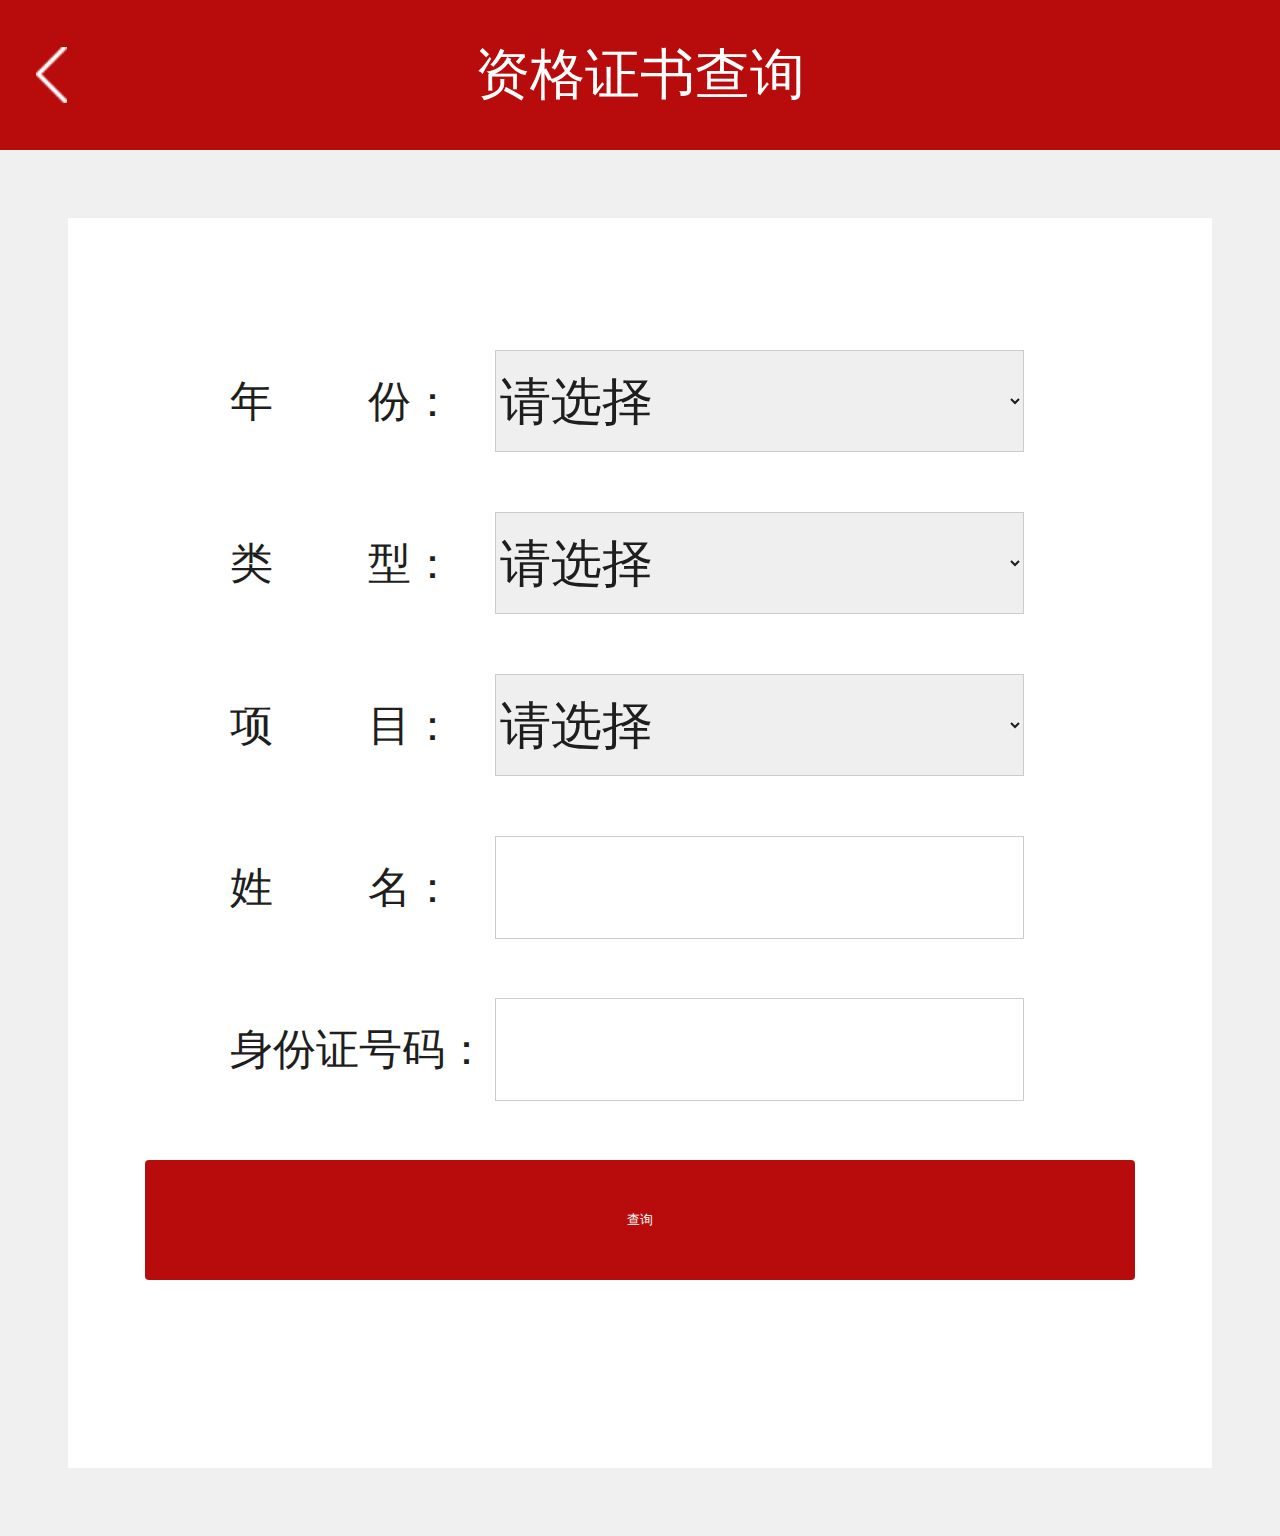
<file: phone/check.html>
<!DOCTYPE html>
<html>
<head>
<meta name="viewport" content="width=device-width,initial-scale=1,minimum-scale=1,maximum-scale=1,user-scalable=no" />
<meta charset="UTF-8">
<link rel="stylesheet" type="text/css" href="css/phone.css"/>
<title>手机端  资格证书查询</title>
<script type="text/javascript">
	(function(){
		var html = document.documentElement;
		var htmlw = html.clientWidth;
		html.style.fontSize = htmlw/15 + "px";
	})();	
</script>
<script type="text/javascript" src="js/phone.js" ></script>
</head>
<body class="login">
	<header id="header">
		<a href="#" class="return">
			<img src="images/return.png" />
		</a>
		<h1>资格证书查询</h1>
	</header>
	<div class="zw"></div>
	
	<form class="check-form">
		<div class="list">
			<span class="name">年&nbsp;&nbsp;&nbsp;&nbsp;&nbsp;&nbsp;&nbsp;&nbsp;份：</span>
			<select>
				<option>请选择</option>
				<option>2018</option>
				<option>2017</option>
				<option>2016</option>
			</select>
		</div>
		<div class="list">
			<span class="name">类&nbsp;&nbsp;&nbsp;&nbsp;&nbsp;&nbsp;&nbsp;&nbsp;型：</span>
			<select>
				<option>请选择</option>
				<option>体操</option>
				<option>女子</option>
				<option>男子</option>
			</select>
		</div>
		<div class="list">
			<span class="name">项&nbsp;&nbsp;&nbsp;&nbsp;&nbsp;&nbsp;&nbsp;&nbsp;目：</span>
			<select>
				<option>请选择</option>
				<option>体操</option>
				<option>女子</option>
				<option>男子</option>
			</select>
		</div>
		<div class="list">
			<span class="name">姓&nbsp;&nbsp;&nbsp;&nbsp;&nbsp;&nbsp;&nbsp;&nbsp;名：</span>
			<input type="text" />
		</div>
		<div class="list">
			<span class="name">身份证号码：</span>
			<input type="text" />
		</div>
		
		<input type="submit" value="查询"  class="sure" />
	</form>
	
	

</body>
</html>
</file>
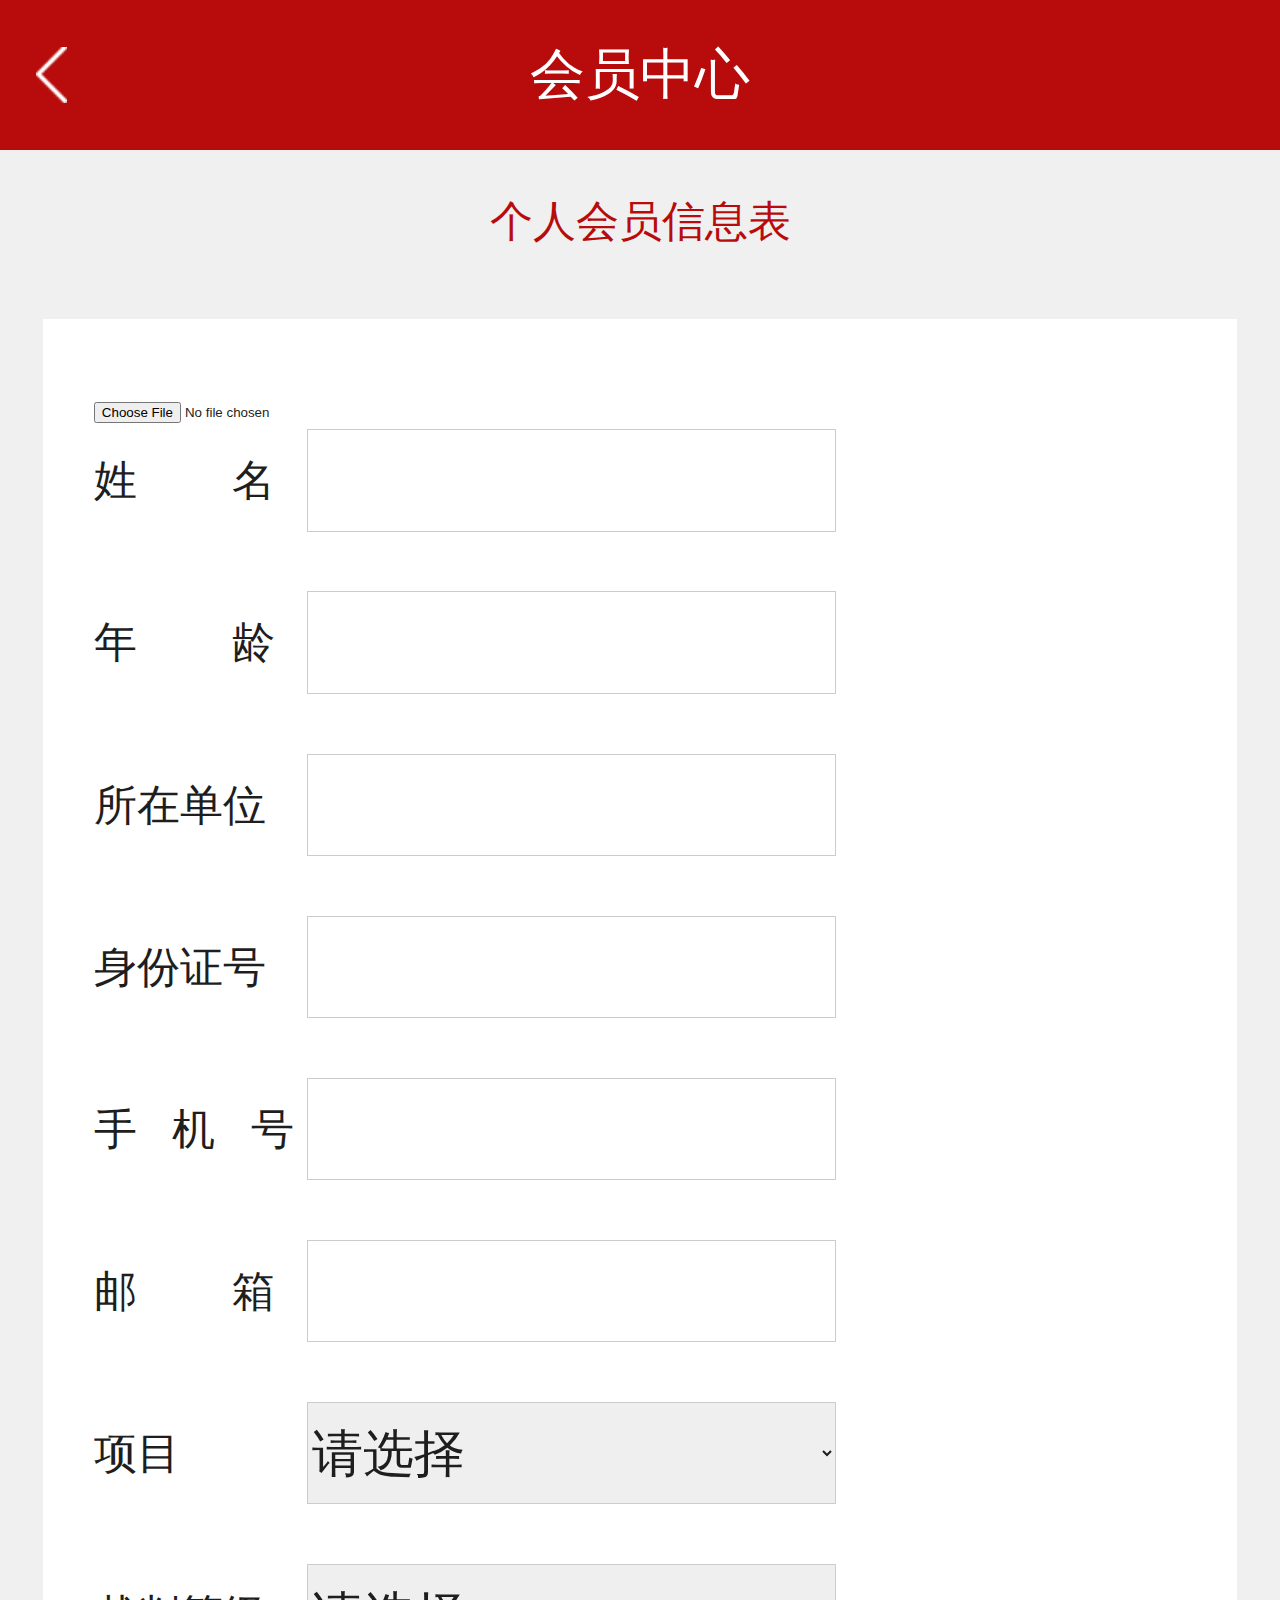
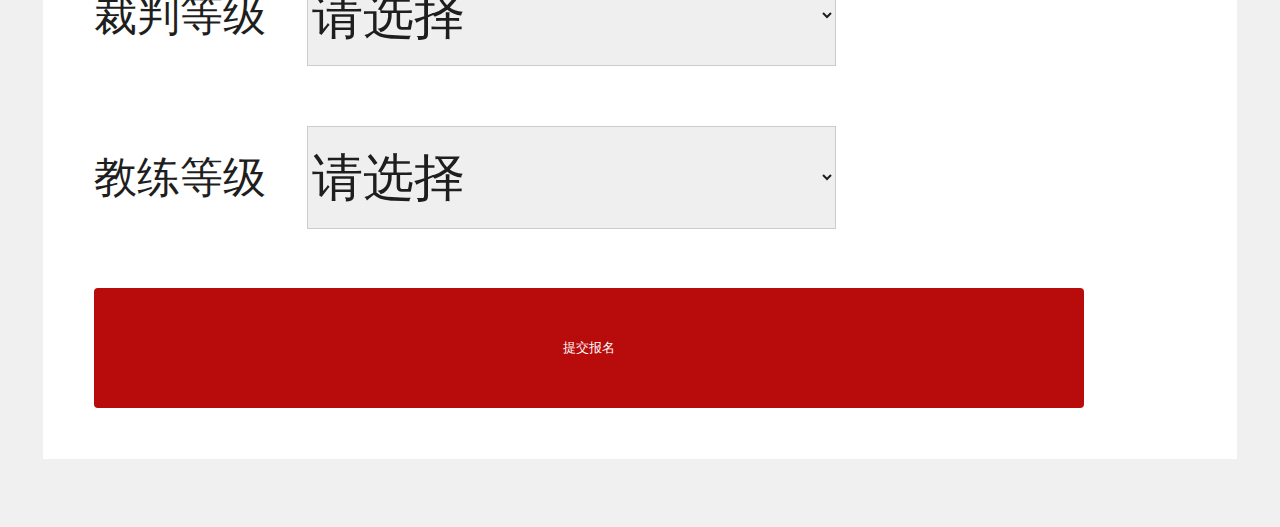
<file: phone/personal.html>
<!DOCTYPE html>
<html>
<head>
<meta name="viewport" content="width=device-width,initial-scale=1,minimum-scale=1,maximum-scale=1,user-scalable=no" />
<meta charset="UTF-8">
<link rel="stylesheet" type="text/css" href="css/phone.css"/>
<title>手机端  会员中心</title>
<script type="text/javascript">
	(function(){
		var html = document.documentElement;
		var htmlw = html.clientWidth;
		html.style.fontSize = htmlw/15 + "px";
	})();	
</script>
<script type="text/javascript" src="js/phone.js" ></script>
</head>
<style>
.footer{
	display: none;
}
</style>
<body class="login">
	<header id="header">
		<a href="#" class="return">
			<img src="images/return.png" />
		</a>
		<h1>会员中心</h1>
	</header>
	<div class="zw"></div>
	
	<div class="title-member">
		个人会员信息表
	</div>
	
	<form class="check-form personal">
		<div class="photo">
			<input type="file" value="请上传照片"/>
		</div>
				
		<div class="list" style="margin-top: 0;">
			<span class="name">姓&nbsp;&nbsp;&nbsp;&nbsp;&nbsp;&nbsp;&nbsp;&nbsp;名</span>
			<input type="text" />
		</div>
		
		<div class="list">
			<span class="name">年&nbsp;&nbsp;&nbsp;&nbsp;&nbsp;&nbsp;&nbsp;&nbsp;龄</span>
			<input type="text" />
		</div>
		
		<div class="list">
			<span class="name">所在单位</span>
			<input type="text" />
		</div>
		
		<div class="list">
			<span class="name">身份证号</span>
			<input type="text" />
		</div>
		
		<div class="list">
			<span class="name">手&nbsp;&nbsp;&nbsp;机&nbsp;&nbsp;&nbsp;号</span>
			<input type="text" />
		</div>
		
		<div class="list">
			<span class="name">邮&nbsp;&nbsp;&nbsp;&nbsp;&nbsp;&nbsp;&nbsp;&nbsp;箱</span>
			<input type="text" />
		</div>
		
		<div class="list">
			<span class="name">项目</span>
			<select>
				<option>请选择</option>
				<option>2018</option>
				<option>2017</option>
				<option>2016</option>
			</select>
		</div>
		<div class="list">
			<span class="name">裁判等级</span>
			<select>
				<option>请选择</option>
				<option>体操</option>
				<option>女子</option>
				<option>男子</option>
			</select>
		</div>
		
		<div class="list">
			<span class="name">教练等级</span>
			<select>
				<option>请选择</option>
				<option>体操</option>
				<option>女子</option>
				<option>男子</option>
			</select>
		</div>
		
		
		
		
		
		<input type="submit" value="提交报名"  class="sure" />
	</form>
	
	

</body>
</html>
</file>
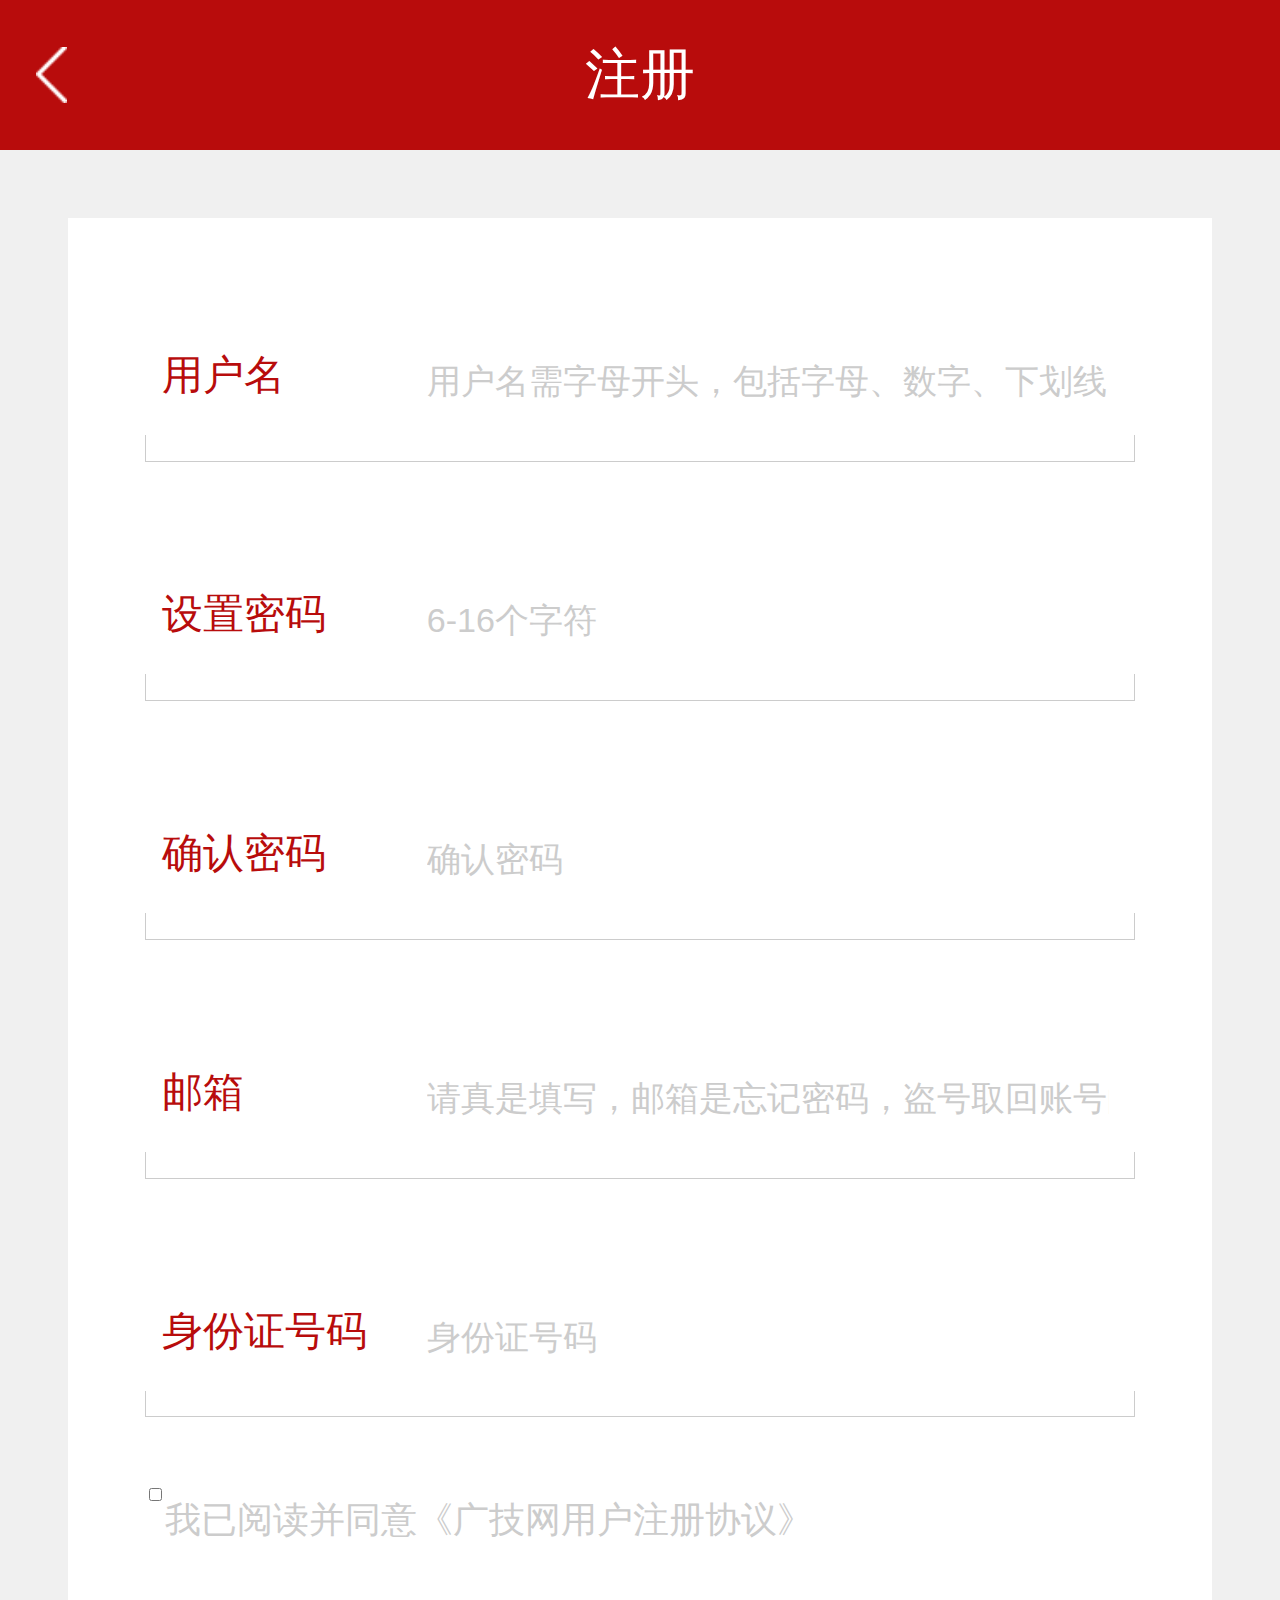
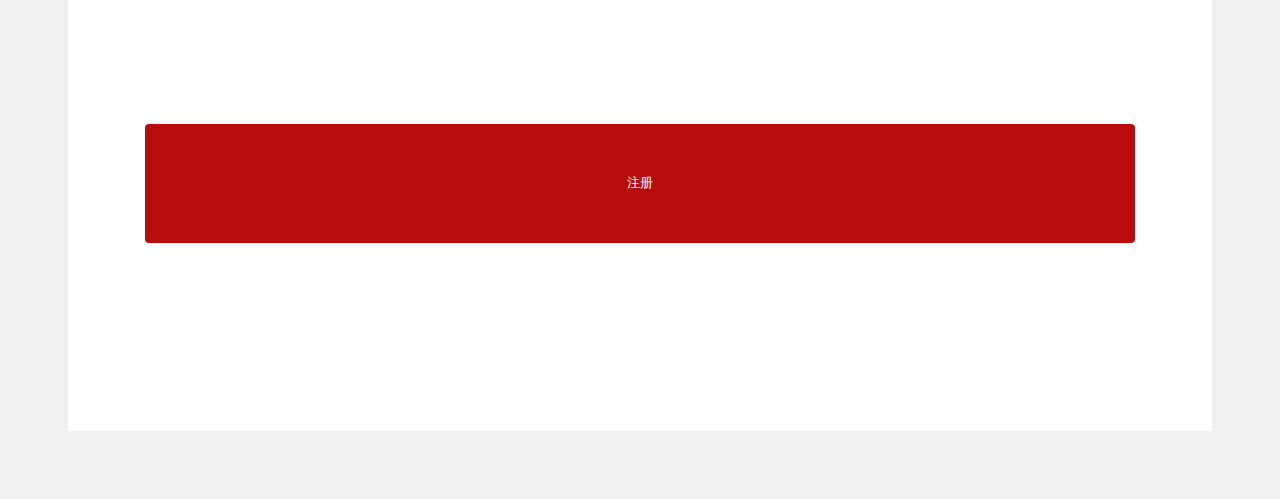
<file: phone/register.html>
<!DOCTYPE html>
<html>
<head>
<meta name="viewport" content="width=device-width,initial-scale=1,minimum-scale=1,maximum-scale=1,user-scalable=no" />
<meta charset="UTF-8">
<link rel="stylesheet" type="text/css" href="css/phone.css"/>
<title>手机端  注册页</title>
<script type="text/javascript">
	(function(){
		var html = document.documentElement;
		var htmlw = html.clientWidth;
		html.style.fontSize = htmlw/15 + "px";
	})();	
</script>
<script type="text/javascript" src="js/phone.js" ></script>
</head>
<body class="login">
	<header id="header">
		<a href="#" class="return">
			<img src="images/return.png" />
		</a>
		<h1>注册</h1>
	</header>
	<div class="zw"></div>
	<form class="form register">
		<div>
			<span class="name">用户名</span>
			<input type="text" class="inp inp1" placeholder="用户名需字母开头，包括字母、数字、下划线 " />
			<span class="line l-line"></span>
			<span class="line r-line"></span>
		</div>
		<div>
			<span class="name">设置密码</span>
			<input type="password" class="inp inp1" placeholder="6-16个字符" />
			<span class="line l-line"></span>
			<span class="line r-line"></span>
		</div>
		<div>
			<span class="name">确认密码 </span>
			<input type="password" class="inp inp1" placeholder="确认密码 "/>
			<span class="line l-line"></span>
			<span class="line r-line"></span>
		</div>
		<div>
			<span class="name">邮箱</span>
			<input type="text" class="inp inp1" placeholder="请真是填写，邮箱是忘记密码，盗号取回账号的重要凭证" />
			<span class="line l-line"></span>
			<span class="line r-line"></span>
		</div>
		<div>
			<span class="name">身份证号码  </span>
			<input type="text" class="inp inp1"  placeholder="身份证号码 "/>
			<span class="line l-line"></span>
			<span class="line r-line"></span>
		</div>
		<div class="check">
			<input type="checkbox" />
			<a href="#">我已阅读并同意《广技网用户注册协议》</a>
		</div>		
		<input type="submit" value="注册"  class="sure" />
	</form>
	
	

</body>
</html>
</file>
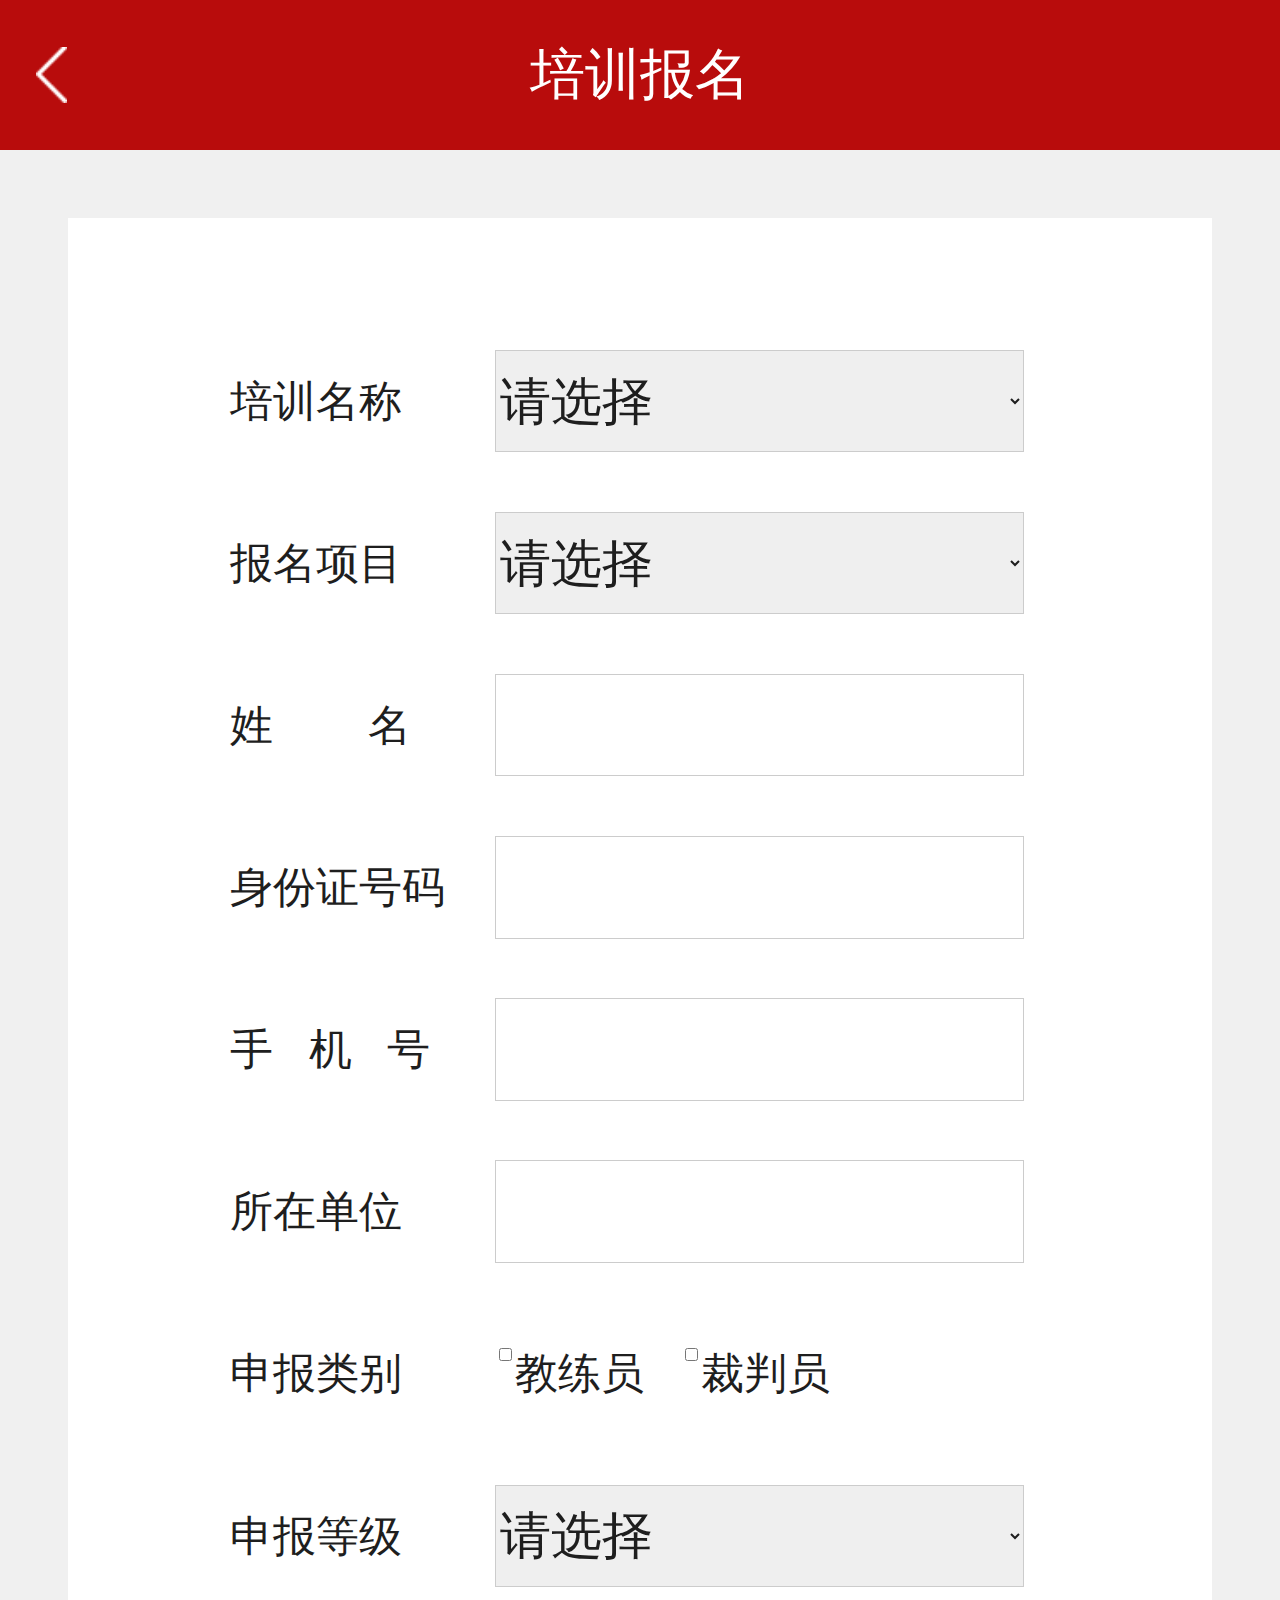
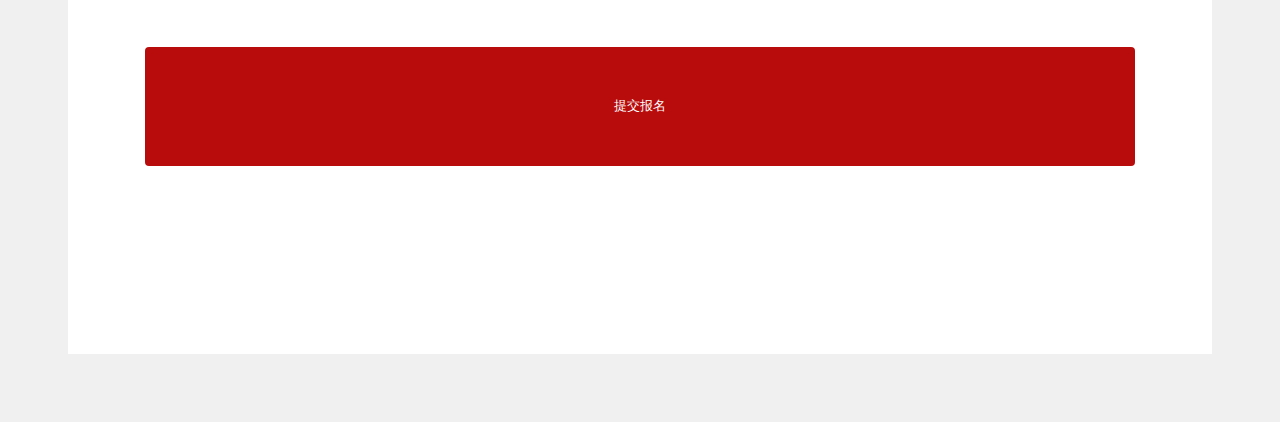
<file: phone/train.html>
<!DOCTYPE html>
<html>
<head>
<meta name="viewport" content="width=device-width,initial-scale=1,minimum-scale=1,maximum-scale=1,user-scalable=no" />
<meta charset="UTF-8">
<link rel="stylesheet" type="text/css" href="css/phone.css"/>
<title>手机端  培训报名</title>
<script type="text/javascript">
	(function(){
		var html = document.documentElement;
		var htmlw = html.clientWidth;
		html.style.fontSize = htmlw/15 + "px";
	})();	
</script>
<script type="text/javascript" src="js/phone.js" ></script>
</head>
<body class="login">
	<header id="header">
		<a href="#" class="return">
			<img src="images/return.png" />
		</a>
		<h1>培训报名</h1>
	</header>
	<div class="zw"></div>
	<form class="check-form">
		<div class="list">
			<span class="name">培训名称</span>
			<select>
				<option>请选择</option>
				<option>2018</option>
				<option>2017</option>
				<option>2016</option>
			</select>
		</div>
		<div class="list">
			<span class="name">报名项目</span>
			<select>
				<option>请选择</option>
				<option>体操</option>
				<option>女子</option>
				<option>男子</option>
			</select>
		</div>
		<div class="list">
			<span class="name">姓&nbsp;&nbsp;&nbsp;&nbsp;&nbsp;&nbsp;&nbsp;&nbsp;名</span>
			<input type="text" />
		</div>
		<div class="list">
			<span class="name">身份证号码</span>
			<input type="text" />
		</div>
		<div class="list">
			<span class="name">手&nbsp;&nbsp;&nbsp;机&nbsp;&nbsp;&nbsp;号</span>
			<input type="text" />
		</div>
		<div class="list">
			<span class="name">所在单位</span>
			<input type="text" />
		</div>
		
		<div class="list">
			<span class="name">申报类别</span>
			<input type="checkbox" name="classify" id="jly"/>
			<label for="jly">教练员</label>
			<input type="checkbox" name="classify" id="cpy"/>
			<label for="cpy">裁判员</label>
		</div>
		<div class="list">
			<span class="name">申报等级</span>
			<select>
				<option>请选择</option>
				<option>体操</option>
				<option>女子</option>
				<option>男子</option>
			</select>
		</div>
		
		
		<input type="submit" value="提交报名"  class="sure" />
	</form>
	
	

</body>
</html>
</file>
<file: css/style.css>
/*cssRest*/
body,p,ul,h1,h2,h3{ margin: 0;}
ul{ padding: 0; list-style: none;}
a{ text-decoration: none;}
*{ color: #414141; font-family: "微软雅黑";}
body{ background: url(../images/bd-bg.png);}
img{ border: 0;}
.english{ font-family: arial;}
.left{ float: left;}
.right{ float: right;}

/*top*/
.login-bar{ height: 30px; line-height: 30px; background: #2f2f2f; font-size: 12px; }
.login-bar p{ width: 1200px; margin: 0 auto; color: #fff; font-size: 12px;}
.login-bar a{ color: #fff;}
.login-bar a:hover{ color: #b70b0b;}

.g-member{ height: 134px; width: 1200px; margin: 0 auto; font-size: 14px;}
.g-nav{ height: 60px; background: url(../images/nav-bg.png) repeat-x; z-index: 1; position: relative;}
.g-banner{ height: 390px; overflow: hidden; margin-top: -10px; position: relative; width: 100%;}

.u-title{ text-align: center; font-weight: normal; font-size: 30px; letter-spacing: 5px;}
.u-title a{color: #1e1e1e; line-height: 48px; display: block; height: 48px;}
.u-title span{ border-bottom: 2px solid #b70b0b; display: inline-block; margin: 0; height: 48px;}
.u-title .english{ color: #878686; font-size: 12px; line-height: 30px; letter-spacing: 2px;}

.g-member>div{ float: left;}
.login{ height: 30px; line-height: 30px; margin: 52px 0;}
.login a{ float: left; margin-right: 28px;}
.login .inp{ height: 28px; width: 180px; padding: 0 10px; border: 1px solid #df9191; border-radius: 2px;}
.login .btn{ width: 66px; height: 30px; background: #b70b0b; color: #fff; border: none; border-radius: 2px;}
.g-member .pic{ margin: 10px 80px;}
.g-member .link{ overflow: hidden;}
.g-member .link a{ float: left; padding-top: 64px; margin-top: 26px; font-size: 16px;}
.g-member .link a:hover{ color: #b70b0b;}
.g-member .online{ background: url(../images/icon.png) no-repeat center 0; margin-right: 56px;}
.g-member .check{ background: url(../images/icon01.png) no-repeat center 0;}

.nav{ width: 1200px; margin: 0 auto; height: 48px;}
.nav li{ float: left; margin: 0 18px;}
.nav a{ line-height: 49px; font-size: 18px; color: #fff; display: block; padding: 0 10px;}
.nav .active,.nav a:hover{ border-bottom: 2px solid #fff;}

.banner{ position: absolute; left: 50%; margin-left: -960px;}
.banner img{ display: none;}
.logo{ position: absolute; top: 84px; left: 10%; z-index: 3;}
.g-banner .btn{ position: absolute; z-index: 3; bottom: 0; width: 100%; height: 12px; padding: 10px 0; background: rgba(0,0,0,.3); text-align: center;}
.g-banner .btn a{height: 10px; width: 10px; border-radius: 50%; border: 1px solid #b81010; margin: 0 5px; display: inline-block;}
.g-banner .btn .active{ background: #b70b0b;}


.news-center{ width: 1200px; margin: 20px auto;}
.news-list{ overflow: hidden;}
.news-list .left,.news-list .right{ width:564px;}
.news-list .title{ height: 58px; line-height: 58px; font-weight: normal; border-bottom: 1px solid #dad9d7; position: relative; margin-bottom: 18px;}
.news-list .title span{ font-size: 24px; position: absolute; border-bottom: 1px solid #b70b0b;}
.news-list .title a{ color: #6e6e6e; float: right; font-size: 12px; line-height: 38px; margin-top: 20px;}
.news-list .title a:hover{ color: #b70b0b;}
.news-list .detail{ overflow: hidden;}
.news-list .pic{ float: left; width: 224px; height: 182px; overflow: hidden; position: relative;}
.news-list .pic img{ display: none;}
.news-list .pic .btn{ position: absolute; left: 50%; margin-left: -45px; bottom: 10px;}
.news-list .pic .btn a{ float: left; width: 24px; margin: 0 3px; height: 1px; background: #fff;}
.news-list .pic .btn .active{ background: #b70b0b;}
.news-list .text{ float: right; width: 328px;}
.news-list .text h3{ font-weight: normal; font-size: 16px; padding-left: 10px; background: url(../images/dot.png) no-repeat 0 center; height: 24px; line-height: 24px; overflow: hidden; text-overflow: ellipsis; white-space: nowrap; margin-bottom: 8px;}
.news-list .text p{ font-size: 14px; color: #858585; line-height: 26px; margin-bottom: 8px; height: 52px; overflow: hidden; text-overflow: ellipsis; display: -webkit-box; -webkit-box-orient: vertical; -webkit-line-clamp: 2;}
.news-list .detail li{ padding-left: 30px; height: 38px; line-height: 38px; font-size: 16px; background: url(../images/dot.png) no-repeat 11px center;overflow: hidden; text-overflow: ellipsis; white-space: nowrap;}
.news-list .detail a:hover{ color: #b70b0b;}

.video{ height: 422px; width: 100%; background: url(../images/video-bg.png); margin-top: 60px; margin-bottom: 22px;}
.video-list{ width: 1200px; margin: 0 auto; position: relative; padding-top: 60px;}
.sorce video{ display: none; position: relative; z-index: 4;}
.video-list .btn{ position: absolute; z-index: 4; height: 52px; width: 580px; top: 184px;}
.video-list .btn a{width: 27px; height: 52px;}
.video-list .btn .left{ background: url(../images/prve.png) no-repeat; margin-left: 18px;}
.video-list .btn .right{ background: url(../images/next.png) no-repeat; margin-right: 18px;}
.video-list .text-box{ height: 300px; width: 590px; padding-left: 310px; background: #b70b0b; position: absolute; left: 300px; top: 40px; }
.video-list .text-box h1{ font-weight: normal; margin-top: 18px; margin-bottom: 10px;}
.video-list .text-box h1 span{ display: block; color: #fff; font-size: 20px; line-height: 36px;}
.video-list .text-box .english{ font-size: 36px; line-height: 50px;}
.video-list .text-box p{ color: #fff; font-size: 14px; line-height: 28px; display: none;}

.wonderful{ width: 1200px; margin: 0 auto;}
.wonderful .pic{ margin-top: 10px; position: relative;}
.wonderful .pic .title{ width: 728px; height: 500px; background:#b70b0b; padding-left: 50px; padding-top: 54px; position: absolute; top: -26px;}
/*.wonderful .pic-list{ position: relative; z-index: 2; overflow: hidden;}
.wonderful .pic-list img{ float: left; border: 20px solid #fff; width: 258px;}
.wonderful .pic-list .pic1{ margin-left: 296px;}
.wonderful .pic-list .bacg-gray{ border-color: #dcdbdb;}
.wonderful .pic-list .bacg-red{ border-color: #b70b0b;}*/

.footer{ width: 100%; height: 436px; background: #2f2f2f; margin-top: 92px;}
.footer .list{ width:1200px; margin: 0 auto; }
.footer p,.footer a,.footer div{color: #f6f6f6;}
.footer p{ font-size: 20px; line-height: 70px;}
.footer .friend-link{ overflow: hidden; padding-bottom: 30px; border-bottom: 1px solid #575757; margin-bottom: 30px;}
.footer .friend-link a{ float: left; width: 160px; height: 52px; background: url(../images/friendship.png) no-repeat; margin: 5px;}
.footer .friend-link .link1{ background-position: 0 0;}
.footer .friend-link .link2{ background-position: -160px 0;}
.footer .friend-link .link3{ background-position: -320px 0;}
.footer .friend-link .link4{ background-position: -480px 0;}
.footer .friend-link .link5{ background-position: -640px 0;}
.footer .friend-link .link6{ background-position: -800px 0;}
.footer .friend-link .link7{ background-position: -960px 0;}
.footer .friend-link .link8{ background-position: 0 0;}
.footer .friend-link .link9{ background-position: -160px 0;}
.footer .friend-link .link10{ background-position: -320px 0;}
.footer .friend-link .link11{ background-position: -480px 0;}
.footer .friend-link .link12{ background-position: -640px 0;}
.footer .friend-link .link13{ background-position: -800px 0;}
.footer .friend-link .link14{ background-position: -960px 0;}
.footer .code{ width: 300px; margin:0 auto; height: 90px; overflow: hidden;}
.footer .code img{ float: left; margin: 0 5px;}
.footer .menu,.copyright{ text-align: center; font-size: 14px; line-height: 30px;}
.footer .menu{ margin-top: 18px;}
.footer .menu a:hover{ color: #b70b0b;}

.skills{ width: 1200px; margin: 30px auto; overflow: hidden;}
.skills h3{ font-weight: normal;}
.skills .left-menu{ width: 250px; border-top: 3px solid #b70b0b;}
.skills .left-menu a{ display: block; height: 70px; line-height: 70px; background: #f1f1f1; border-bottom: 2px solid #fff; text-align: center; font-size: 18px;}
.skills .left-menu .active,.skills .left-menu a:hover{ background: #b70b0b; color: #fff;}
.skill-list{ width: 920px;}
.location{ font-size: 18px; line-height: 20px; margin-bottom: 10px;}
.location a:hover{ color:#b70b0b ;}
.skill-list .title{ font-size: 18px; color: #b70b0b; height: 40px; line-height: 40px; border-bottom: 1px solid #dcdcdc; margin-bottom: 12px;}
.skill-list .title a{ font-size: 14px; color: #818080; margin-top: 6px;}
.skill-list .title a:hover{ color:#b70b0b;}
.skill-list .hot{ height: 112px; margin-bottom: 25px;}
.skill-list .hot img{ float: left; height: 112px;}
.skill-list .hot .text{ margin-left: 208px;}
.skill-list .hot h3{ font-size: 20px; height: 38px; line-height: 38px; overflow: hidden; text-overflow: ellipsis; white-space: nowrap;}
.skill-list .hot p{ font-size: 14px; line-height: 26px;overflow: hidden; text-overflow: ellipsis; display: -webkit-box; -webkit-box-orient: vertical; -webkit-line-clamp: 2;}
.skill-list .hot p a:hover,.regulations li a:hover{ color:#b70b0b ;}
.skill-list .regulations li{ padding-left: 20px; line-height: 40px; font-size: 16px; background: url(../images/dot.png) no-repeat 0 center;}
.regulations span{ font-size: 14px; color: #797979;}
.skill-list .more li{ border-bottom: 1px dotted #dcdcdc;}

.news{ width: 1200px; margin: 20px auto;}
.article{ height: 1460px; overflow: hidden;}
.article h1{ font-size: 20px; color: #1e1e1e; text-align: center; line-height: 42px; font-weight: 400; margin-top: 10px;}
.article .info{ color: #6b6b6b; text-align: center; line-height: 28px; font-size: 14px;}
.article .tip{ font-size: 14px; color: #606060; line-height: 28px; text-align: center; padding-bottom: 18px; border-bottom: 1px solid #f1cece;}
.article .title{ margin-top: 18px;}
.article .title span{ display: block; text-align: center;  font-size: 16px ; line-height: 28px;}
.article p{ font-size: 16px; line-height: 28px; margin:12px 0;}
.article p img{ display: block; width: 600px; margin: 0 auto;}
#pages{font-size:18px; width:1200px; line-height:40px; text-align:center; margin: 20px auto;}
#pages a,#pages b{margin-right: 10px;}
#pages a:hover,.news .link a:hover{ color: #b70b0b;}
.news .link a{ color: #1e1e1e; display: block; font-size: 16px; line-height: 44px;}
</file>
<file: phone/css/phone.css>
body {
	margin: 0;
}
ul {
	margin: 0;
	padding: 0;
	list-style: none;
}
h3,h1,h2{
	margin: 0;
}
p {
	margin: 0;
}
a {
	text-decoration: none;
	-webkit-tap-highlight-color: transparent;
}
mark {
	background: none;
}
body,
html {
	position: relative;
	font-size: 0.56rem; 
	min-height:100%;
}

input,select,textarea{
        padding:0;
        outline: none;
}
*{ font-family: helvetica; color: #1e1e1e;}

body{
	background: url(../../../../../../../images/mobile/bd-bg.png);
}

.header{
	background: #fff;
}
.top-bar{
	height: 1.2rem; 
	border-bottom: 1px solid #eee;
	line-height: 1.2rem;
	padding: 0 0.4rem;
	color: #666;
}
.top-bar a{
	color: #666;
}
.logo img{
	display: block;
	width: 10.12rem;
	height: 1.5rem;
	margin: 28px auto 18px;
}
.logo{
	border-bottom: 1px #b70b0b solid;
}
.member{
	overflow: hidden;
	padding: 0 0.4rem;
	background: url(../../../../../../../images/mobile/bd-bg.png);
	border-bottom: 0.1rem solid #b70a0c;
}

.member{
	font-size: 0.48rem;
}
.member>div{ float: left;}

.member .left{
	width: 6.4rem;
	margin-top: 0.52rem;
}
.member .name{
	display: inline-block;
	width: 2.3rem;
	text-align: right;
	line-height: 0.72rem;
}
.member .left input{
	width: 3.2rem;
	padding: 0 0.1rem;
	height: 0.72rem;
	border: 1px solid #e0908f;
	border-radius: 4px;
	outline: none;
}
.member .left p{
	margin-bottom: 0.4rem;
}
.member .right img{
	width: 3.2rem;
}
.member .middle{
	margin-top: 0.52rem;
}
.member .btn{
	display: block;
	width: 3rem;
	height: 1rem;
	line-height: 1rem;
	text-align: center;
	background: #b70b0b;
	border-radius: 4px;
	color: #fff;
	font-size: 0.4rem;
	border: none;
	outline: none;
}
.member .link{
	font-size: 0.4rem;
	line-height: 1.2rem;
}
.member .right{
	float: right;
	margin-top: 0.6rem;
}


.banner{
	height: 8.7rem;
	position: relative;
	overflow: hidden;
}
.banner .list{
	padding: 0;
	margin: 0;
	width:700%;
	position: absolute;
	top:0;
	left:0;
	list-style: none;
}
.banner .list li{
	float: left;
	width:15rem;
	height: 8.7rem;
	position: relative;
	overflow: hidden;
}
.banner .list img{
	position: absolute;
	left: 50%;
	height:8.7rem;
	width: 42.32rem;
	display: block;
	margin-left: -25.2rem;
}
.banner nav{
	width:15rem;
	height: 0.24rem;
	padding: 0.24rem 0;
	position: absolute;
	bottom:0;
	z-index: 1;
	text-align:center;
	background: rgba(0,0,0,.5);
}
.banner nav a{
	width:0.64rem;
	height: 0.16rem;
	display: inline-block;
	background: #fff;
	border: 2px solid #fff;
	vertical-align:top;
}
.banner nav a.active{
	background: none;
}

.content{
	background: url(../../../../../../../images/mobile/bd-bg.png);
}
.online{
	 display: flex;
	 padding: 0.64rem 0.4rem;
}

.online a{
	margin: auto;
	display: block;
	width: 5.28rem;
	height: 1.4rem;
	background: #d21c1b;
	color: #fff;
	text-align: center;
	line-height: 1.4rem;
	font-size: 0.6rem;
	border-radius: 0.2rem;
	box-shadow: 0 0 10px rgba(0,0,0,.4);
}

.tab{
	padding: 0 0.4rem;
}
.tab .title{
	text-align: center;
	margin: 0.2rem auto 0.56rem;
	font-size: 0.6rem;
	height: 1rem;
	line-height: 1rem;
}
.tab .title a{
	display: inline-block;
	padding: 0 0.2rem;
}
.tab .report{ margin-right: 1.52rem;}
.tab .title .active{
	border-bottom: solid 0.12rem #d21b1d;
	color: #d21b1d;
}
.tab .list{
	display: none;
	font-size: 0.56rem;
}
.new-list{
	font-size: 0.56rem;
	padding: 0 0.4rem;
}
.tab .list li,.new-list li{
	height: 1.28rem;
	line-height: 1.28rem;
	overflow: hidden;
	text-overflow: ellipsis;
	white-space: nowrap;
	padding-left: 0.56rem;
	background: url(../../../../../../../images/mobile/dot-01.png) no-repeat left center;
	background-size: 0.28rem;
}
.news{
	margin-top: 0.68rem;
}
.news .title{
	height: 1.28rem;
	line-height: 1.28rem;
	border-bottom: 0.12rem solid #bfbfbf;
	font-size:  0.56rem;
}
.news .title span{
	display: inline-block;
	height: 1.28rem;
	line-height: 1.28rem;
	border-bottom: 0.12rem solid #d31b1d;
	padding: 0 0.4rem;
}

.banner02 .list li{
	position: relative;
}

.banner02 .list p{
	position: absolute;
	left: 0;
	bottom: 0;
	height: 1.2rem;
	line-height: 1.2rem;
	background: rgba(0,0,0,.5);
	color: #fff;
	width: 100%;
	text-indent: 0.4rem;
	overflow: hidden;
}

.banner02 nav{
	text-align: right;
	z-index: 3;
	height: 1.2rem;
	background: none;
	padding: 0;
	line-height: 1.2rem;
	color: #fff;
	font-size: 0.6rem;
}
.banner02 nav a{
	width: 0.6rem;
	background: none;
	border: none;
	text-align: center;
	color: #fff;
}
.banner02 nav .sum{
	padding-right: 0.4rem;
}
.banner02 nav #active{
	font-size: 0.8rem;
	color: #fa0100;
}
.footer{
	padding: 0.6rem 0.4rem;
	min-height: 0.8rem;
	background: #535353;
	line-height: 0.8rem;
	font-size: 0.4rem;
	color: #fff;
	text-align: center;
	position:fixed;
	bottom:0;
	left:0;
	right:0;
	z-index:999;
}
.article{
	height: 100%;
}

.article{
	font-size: 0.6rem;
	line-height: 1.1rem;
}

.article .title{
	border-bottom: 1px solid #dcdcdc;
	margin-bottom: 0.2rem;
	text-align: center;
}

.article .title h1{
	width: 9.76rem;
	margin: 0.2rem auto;
	font-size: 0.66rem;
	line-height: 1.2rem;
	font-weight: normal;
}

.article .info{
	font-size: 0.5rem;
	color: #aaa;
	line-height: 1rem;
}

.article .info span{
	margin-right: 0.4rem;
}

.article .list{
	padding: 0 0.4rem;
}

.article .list p{
	text-indent: 2em;
	margin-bottom: 0.4rem;
}

.article .list img{
	display: block;
	max-width: 14.2rem !important;
	margin: 0 auto;
}

.login{
	background: #f0f0f0;
}

#header{
	position: fixed;
	height: 1.76rem;
	line-height: 1.76rem;
	background: #b80c0c;
	color:#fff;
	text-align: center;
	top: 0;
	left: 0;
	right: 0;
	z-index: 9999;
}
#header h1{
	color: #fff;
	font-size: 0.64rem;
	font-weight: normal;
}

#header .return{
	position: absolute;
	left: 0;
	top: 0;
	height: 1.76rem;
	width: 1.2rem;
}
#header .return img{
	display: block;
	width: 0.36rem;
	height: 0.66rem;
	margin: 0.55rem auto;
}
#header .regist{
	position: absolute;
	right: 0;
	top: 0;
	height: 1.76rem;
	color: #fff;
	padding: 0 0.4rem;
	font-size: 0.6rem;
}
.zw{
	height: 1.76rem;
}
.form,.check-form{
	padding: 0.84rem 0.9rem 2.2rem;
	background: #fff;
	width: 11.6rem;
	margin: 0.8rem auto;
	font-size: 0.6rem;
}
.form>div{
	position: relative;
}
.form .line{
	position: absolute;
	width: 1px;
	height: 0.3rem;
	background: #ccc;
	bottom: 0.8rem;
}
.form .r-line{
	right: 0;
}
.inp{
	width:11rem ;
	padding: 0 0.3rem;
	height: 2rem;
	line-height: 2rem;
	margin-bottom: 0.8rem;
	border: none;
	border-bottom: 1px solid #ccc;
	font-size: 0.6rem;
	color:#1e1e1e ;
}
.inp1::-webkit-input-placeholder{
	font-size: 0.4rem;
	color: #ccc;
	transform-origin: left top;
	transition: .5s;
}
.inp1::-moz-placeholder{
	font-size: 0.4rem;
	color: #ccc;
	transform-origin: left top;
	transition: .5s;
}
.inp1:-ms-input-placeholder{
	font-size: 0.42rem;
	color: #ccc;
	transform-origin: left top;
	transition: .5s;
}
.inp1:focus{
	border-bottom-color: #1e1e1e;
}
.inp1:focus::-webkit-input-placeholder{
	transform: scale(.8) translateY(-0.6rem);
}

.form select{
	width:11.6rem ;
	color: #ccc;
	appearance:none;
    -moz-appearance:none;
    -webkit-appearance:none;	
	background: url(../../../../../../../images/mobile/to-bottom.png) no-repeat scroll right center transparent;
	background-size: 0.4rem 0.24rem;
}

.form .all{
	display: block;
	line-height: 0.84rem;
	padding-left: 0.3rem;
	padding-top: 0.4rem;
}
.sure{
	width:11.6rem;
	height: 1.4rem;
	background: #b80c0c;
	color: #fff;
	border: none;
	border-radius: 4px;
}
.register>div{
	height: 2rem;
	margin-bottom: 0.8rem;
}
.register .name{
	height: 2rem;
	line-height: 2rem;
	width: 3rem;
	color: #b80c0c;
	float: left;
	border-bottom: 1px solid #ccc;
	font-size: 0.48rem;
	text-indent: 0.2rem;
}
.register .inp{
	width: 8rem;
	float: left;
	margin: 0;
}
.register .line{
	bottom: 0;
}
.register .l-line{
	left: 0;
}
.register .r-line{
	right: 0;
}

.check a{
	font-size: 0.42rem;
	color: #ccc;
}
.check input{
	float: left;
}
.check-form .list{
	width: 9.6rem;
	height: 1.2rem;
	margin: 0.7rem auto;
}

.check-form .name{
	float: left;
	width: 3.1rem;
	text-align: left;
	font-size: 0.5rem;
	line-height: 1.2rem;
}
.check-form select{
	width: 6.2rem;
	height: 1.2rem;
	border: 1px solid #ccc;
	font-size: 0.6rem;
}
.check-form input[type="text"],.check-form input[type="password"]{
	height: 1.2rem;
	padding: 0 0.2rem;
	width: 6.2rem;
	box-sizing: border-box;
	border: 1px solid #ccc;
	font-size: 0.6rem;
}
.check-form .list label{
	float: left;
	line-height: 1.2rem;
	margin-right: 0.44rem;
	font-size: 0.5rem;
}
.check-form .list input[type="checkbox"]{
	float: left;
	margin-top: 0.3rem;
}
.banner-pic img{
	width: 15rem;
	height: 8.6rem;
}

.title-member{
	 text-align: center;
	 color: #b80c0c;
	 font-size: 0.5rem;
	 margin-top: 0.5rem;
}

.personal{
	position: relative;
	padding: 0.6rem;
	background: #fff;
	width: 12.8rem;
	margin: 0.8rem auto;
	font-size: 0.6rem;
}
.personal .list{
	margin: 0.7rem 0;
}

.personal .name{
	width: 2.5rem;
}
</file>
